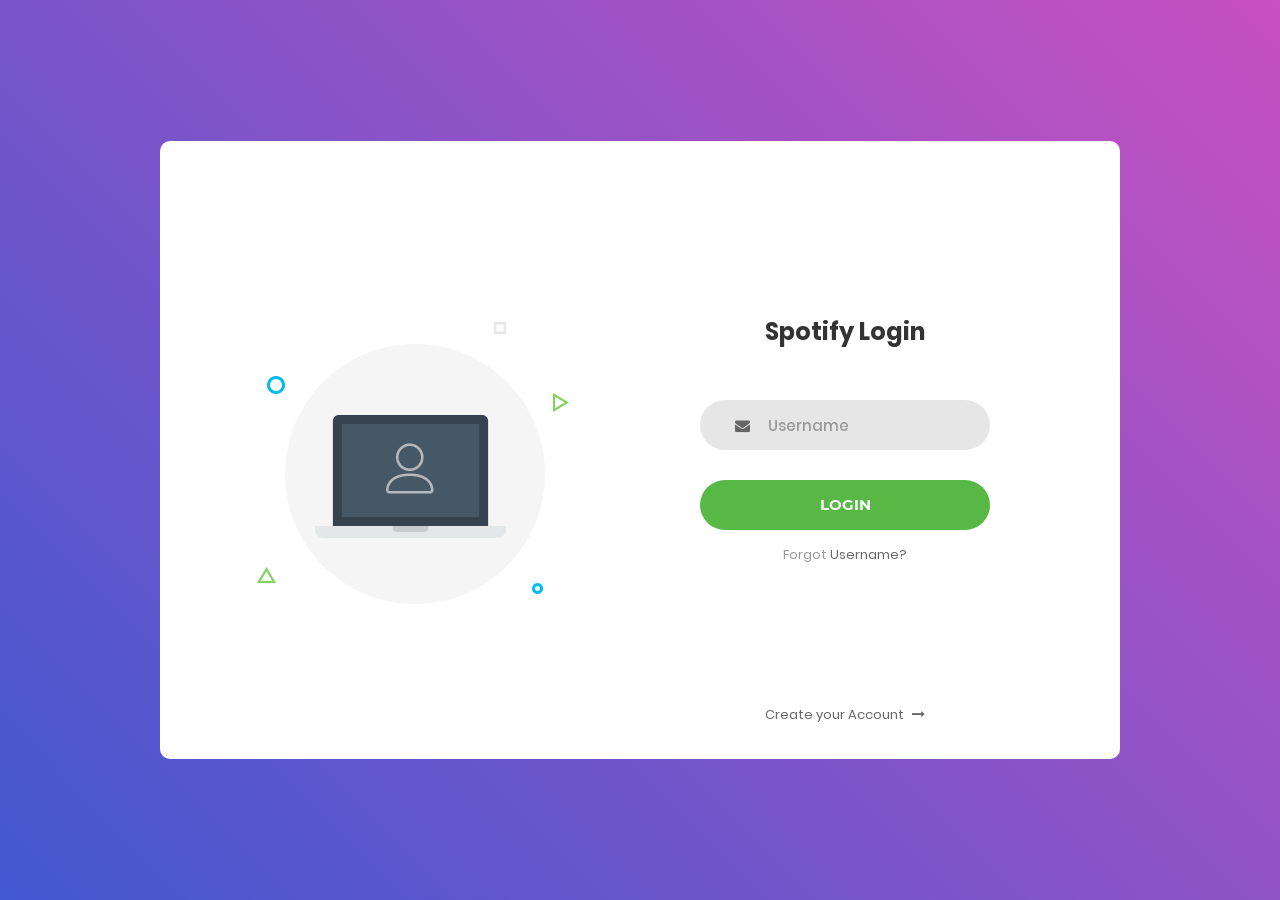
<file: templates/index.html>
<!DOCTYPE html>
<html lang="en">
<head>
	<title>System Login</title>
	<meta charset="UTF-8">
	<meta name="viewport" content="width=device-width, initial-scale=1">
<!--===============================================================================================-->	
	<link rel="icon" type="image/png" href="../static/images/icons/favicon.ico"/>
<!--===============================================================================================-->
	<link rel="stylesheet" type="text/css" href="../static/vendor/bootstrap/css/bootstrap.min.css">
<!--===============================================================================================-->
	<link rel="stylesheet" type="text/css" href="../static/fonts/font-awesome-4.7.0/css/font-awesome.min.css">
<!--===============================================================================================-->
	<link rel="stylesheet" type="text/css" href="../static/vendor/animate/animate.css">
<!--===============================================================================================-->	
	<link rel="stylesheet" type="text/css" href="../static/vendor/css-hamburgers/hamburgers.min.css">
<!--===============================================================================================-->
	<link rel="stylesheet" type="text/css" href="../static/vendor/select2/select2.min.css">
<!--===============================================================================================-->
	<link rel="stylesheet" type="text/css" href="../static/css/util.css">
	<link rel="stylesheet" type="text/css" href="../static/css/main.css">
<!--===============================================================================================-->
	<script src="https://ajax.googleapis.com/ajax/libs/jquery/3.3.1/jquery.min.js"></script>


</head>
<body>
	
	<div class="limiter">
		<div class="container-login100">
			<div class="wrap-login100">
				<div class="login100-pic js-tilt" data-tilt>
					<img src="../static/images/img-01.png" alt="IMG">
				</div>

				<form class="login100-form validate-form" action = "http://localhost:5000/result" method = "POST">
				<!-- <form class="login100-form validate-form" method = "POST"> -->
					<span class="login100-form-title">
						Spotify Login
					</span>


					<div class="wrap-input100 validate-input" data-validate = "Valid Username is required">
						<input class="input100" type="text" name="username" placeholder="Username" id="username">
						<span class="focus-input100"></span>
						<span class="symbol-input100">
							<i class="fa fa-envelope" aria-hidden="true"></i>
						</span>
					</div>


					<div class="container-login100-form-btn">
						<button class="login100-form-btn">
							Login
						</button>
					</div>


					<div class="text-center p-t-12">
						<span class="txt1">
							Forgot
						</span>
						<a class="txt2" href="https://www.spotify.com/in/password-reset/">
							Username?
						</a>
					</div>

					<div class="text-center p-t-136">
						<a class="txt2" href="https://www.spotify.com/in/signup/?forward_url=https%3A%2F%2Faccounts.spotify.com%2Fen%2Fstatus">
							Create your Account
							<i class="fa fa-long-arrow-right m-l-5" aria-hidden="true"></i>
						</a>
					</div>
				</form>
			</div>
		</div>
	</div>
	
	

	
<!--===============================================================================================-->	
	<script src="../static/vendor/jquery/jquery-3.2.1.min.js"></script>
<!--===============================================================================================-->
	<script src="../static/vendor/bootstrap/js/popper.js"></script>
	<script src="../static/vendor/bootstrap/js/bootstrap.min.js"></script>
<!--===============================================================================================-->
	<script src="../static/vendor/select2/select2.min.js"></script>
<!--===============================================================================================-->
	<script src="../static/vendor/tilt/tilt.jquery.min.js"></script>
	<script >
		$('.js-tilt').tilt({
			scale: 1.1
		})
	</script>
<!--===============================================================================================-->
	<script src="../static/js/main.js"></script>

</body>
</html>
</file>
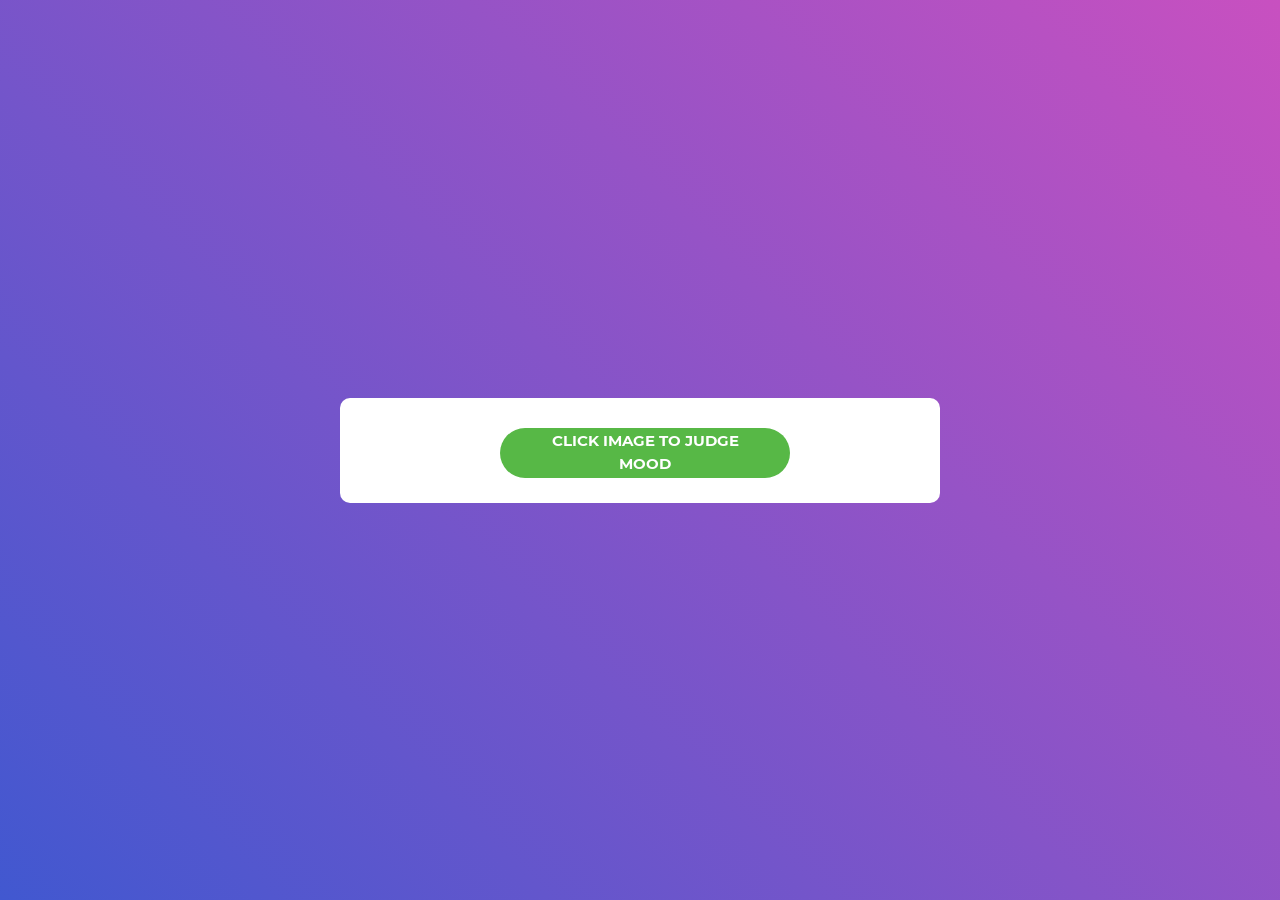
<file: templates/result.html>
<!DOCTYPE html>
<html lang="en">
	<head>
		<title>Classification of User's Emotion</title>

		<script src="../static/js/jquery-3.5.1.js"></script>

		<meta charset="UTF-8">
		<meta name="viewport" content="width=device-width, initial-scale=1">
	<!--===============================================================================================-->	
		<link rel="icon" type="image/png" href="../static/images/icons/favicon.ico"/>
	<!--===============================================================================================-->
		<link rel="stylesheet" type="text/css" href="../static/vendor/bootstrap/css/bootstrap.min.css">
	<!--===============================================================================================-->
		<link rel="stylesheet" type="text/css" href="../static/fonts/font-awesome-4.7.0/css/font-awesome.min.css">
	<!--===============================================================================================-->
		<link rel="stylesheet" type="text/css" href="../static/vendor/animate/animate.css">
	<!--===============================================================================================-->	
		<link rel="stylesheet" type="text/css" href="../static/vendor/css-hamburgers/hamburgers.min.css">
	<!--===============================================================================================-->
		<link rel="stylesheet" type="text/css" href="../static/vendor/select2/select2.min.css">
	<!--===============================================================================================-->
		<link rel="stylesheet" type="text/css" href="../static/css/util.css">
		<link rel="stylesheet" type="text/css" href="../static/css/main.css">
	<!--===============================================================================================-->

	

	</head>
	<style>
		#myProgress {
		  width: 100%;
		  background-color: #ddd;
		}

		#myBar {
		  width: 1%;
		  height: 30px;
		  background-color: #4CAF50;
		}
	</style>

	<body>
		<div class="limiter">
			<div class="container-login100">
				<div class="wrap-login100" style="padding: 10px 10px 25px 160px; width: 600px;" id="wrapLoginID">
					<form class="login100-form validate-form" id="form23" method="POST" >
						<div class="container-login100-form-btn">
							<button class="login100-form-btn" id="imageButton">
								Click image to judge mood
							</button>
						</div>
					</form>
				</div>
			</div>
		</div>
		
		

		
	<!--===============================================================================================-->	
		<script src="../static/vendor/jquery/jquery-3.2.1.min.js"></script>
	<!--===============================================================================================-->
		<script src="../static/vendor/bootstrap/js/popper.js"></script>
		<script src="../static/vendor/bootstrap/js/bootstrap.min.js"></script>
	<!--===============================================================================================-->
		<script src="../static/vendor/select2/select2.min.js"></script>
	<!--===============================================================================================-->
		<script src="../static/vendor/tilt/tilt.jquery.min.js"></script>
		<script >
			$('.js-tilt').tilt({
				scale: 1.1
			})
		</script>
	<!--===============================================================================================-->
		<script src="../static/js/main.js"></script>

		<script>

			$('#form23').on('submit', function(e){
				//var number = $('#num').val();
				e.preventDefault();
				$.ajax({
					url: '/runningSystem',
					data: {},
					method: 'POST',

					success: function(data) {
					}
				})
				.done(function(data) {
					//if(data.success)
						//window.open("result2.html");
						//window.location.href = "C:\\Users\\shivam\\Desktop\\Rishit_Trial\\Flask_Application\\templates\\result2.html"
						window.open('http://127.0.0.1:5000/result2', '_self');
						//window.open('C:\\Users\\shivam\\Desktop\\Rishit_Trial\\Flask_Application\\templates\\result2.html', '_self');
				});
				e.preventDefault();
			});
		</script>


	</body>
</html>
</file>
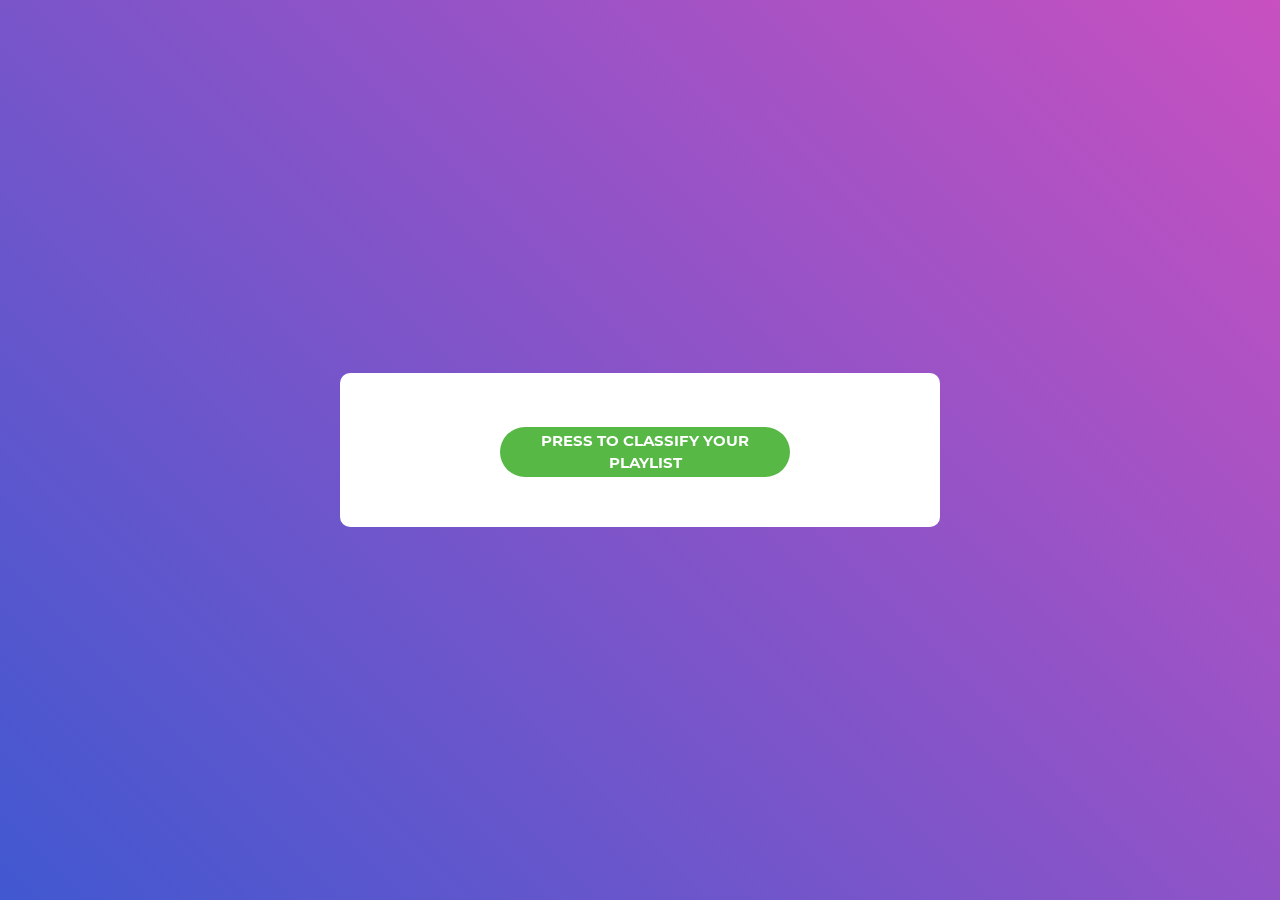
<file: templates/result2.html>
<!DOCTYPE html>
<html lang="en">
	<head>
		<title>Classification of User's Music</title>

		<script src="../static/js/jquery-3.5.1.js"></script>

		<meta charset="UTF-8">
		<meta name="viewport" content="width=device-width, initial-scale=1">
	<!--===============================================================================================-->	
		<link rel="icon" type="image/png" href="../static/images/icons/favicon.ico"/>
	<!--===============================================================================================-->
		<link rel="stylesheet" type="text/css" href="../static/vendor/bootstrap/css/bootstrap.min.css">
	<!--===============================================================================================-->
		<link rel="stylesheet" type="text/css" href="../static/fonts/font-awesome-4.7.0/css/font-awesome.min.css">
	<!--===============================================================================================-->
		<link rel="stylesheet" type="text/css" href="../static/vendor/animate/animate.css">
	<!--===============================================================================================-->	
		<link rel="stylesheet" type="text/css" href="../static/vendor/css-hamburgers/hamburgers.min.css">
	<!--===============================================================================================-->
		<link rel="stylesheet" type="text/css" href="../static/vendor/select2/select2.min.css">
	<!--===============================================================================================-->
		<link rel="stylesheet" type="text/css" href="../static/css/util.css">
		<link rel="stylesheet" type="text/css" href="../static/css/main.css">
	<!--===============================================================================================-->

	

	</head>
	<style>
		#myProgress {
		  width: 100%;
		  background-color: #ddd;
		}

		#myBar {
		  width: 1%;
		  height: 30px;
		  background-color: #4CAF50;
		}
	</style>

	<body>
		<div class="limiter">
			<div class="container-login100">
				<div class="wrap-login100" style="padding: 34px 150px 120px 160px; width: 600px; height: 105px" id="wrapLoginID">
					<br />
					<br />
					<br />
					<!--
					<img src="image/test.jpg"></img>
					<img src="image/test.jpg"></img>
				-->
					<br />
					<br />
					<br />
					<form class="login100-form validate-form"  action = "http://localhost:5000/musicClassification" method = "POST">
						<div class="container-login100-form-btn">
							<button class="login100-form-btn" id="musicButton">
								Press to Classify your Playlist
							</button>
						</div>
					</form>

				</div>
			</div>
		</div>
		
		

		
	<!--===============================================================================================-->	
		<script src="../static/vendor/jquery/jquery-3.2.1.min.js"></script>
	<!--===============================================================================================-->
		<script src="../static/vendor/bootstrap/js/popper.js"></script>
		<script src="../static/vendor/bootstrap/js/bootstrap.min.js"></script>
	<!--===============================================================================================-->
		<script src="../static/vendor/select2/select2.min.js"></script>
	<!--===============================================================================================-->
		<script src="../static/vendor/tilt/tilt.jquery.min.js"></script>
		<script >
			$('.js-tilt').tilt({
				scale: 1.1
			})
		</script>
	<!--===============================================================================================-->
		<script src="../static/js/main.js"></script>

	</body>
</html>
</file>
<file: static/css/util.css>
/*[ FONT SIZE ]
///////////////////////////////////////////////////////////
*/
.fs-1 {font-size: 1px;}
.fs-2 {font-size: 2px;}
.fs-3 {font-size: 3px;}
.fs-4 {font-size: 4px;}
.fs-5 {font-size: 5px;}
.fs-6 {font-size: 6px;}
.fs-7 {font-size: 7px;}
.fs-8 {font-size: 8px;}
.fs-9 {font-size: 9px;}
.fs-10 {font-size: 10px;}
.fs-11 {font-size: 11px;}
.fs-12 {font-size: 12px;}
.fs-13 {font-size: 13px;}
.fs-14 {font-size: 14px;}
.fs-15 {font-size: 15px;}
.fs-16 {font-size: 16px;}
.fs-17 {font-size: 17px;}
.fs-18 {font-size: 18px;}
.fs-19 {font-size: 19px;}
.fs-20 {font-size: 20px;}
.fs-21 {font-size: 21px;}
.fs-22 {font-size: 22px;}
.fs-23 {font-size: 23px;}
.fs-24 {font-size: 24px;}
.fs-25 {font-size: 25px;}
.fs-26 {font-size: 26px;}
.fs-27 {font-size: 27px;}
.fs-28 {font-size: 28px;}
.fs-29 {font-size: 29px;}
.fs-30 {font-size: 30px;}
.fs-31 {font-size: 31px;}
.fs-32 {font-size: 32px;}
.fs-33 {font-size: 33px;}
.fs-34 {font-size: 34px;}
.fs-35 {font-size: 35px;}
.fs-36 {font-size: 36px;}
.fs-37 {font-size: 37px;}
.fs-38 {font-size: 38px;}
.fs-39 {font-size: 39px;}
.fs-40 {font-size: 40px;}
.fs-41 {font-size: 41px;}
.fs-42 {font-size: 42px;}
.fs-43 {font-size: 43px;}
.fs-44 {font-size: 44px;}
.fs-45 {font-size: 45px;}
.fs-46 {font-size: 46px;}
.fs-47 {font-size: 47px;}
.fs-48 {font-size: 48px;}
.fs-49 {font-size: 49px;}
.fs-50 {font-size: 50px;}
.fs-51 {font-size: 51px;}
.fs-52 {font-size: 52px;}
.fs-53 {font-size: 53px;}
.fs-54 {font-size: 54px;}
.fs-55 {font-size: 55px;}
.fs-56 {font-size: 56px;}
.fs-57 {font-size: 57px;}
.fs-58 {font-size: 58px;}
.fs-59 {font-size: 59px;}
.fs-60 {font-size: 60px;}
.fs-61 {font-size: 61px;}
.fs-62 {font-size: 62px;}
.fs-63 {font-size: 63px;}
.fs-64 {font-size: 64px;}
.fs-65 {font-size: 65px;}
.fs-66 {font-size: 66px;}
.fs-67 {font-size: 67px;}
.fs-68 {font-size: 68px;}
.fs-69 {font-size: 69px;}
.fs-70 {font-size: 70px;}
.fs-71 {font-size: 71px;}
.fs-72 {font-size: 72px;}
.fs-73 {font-size: 73px;}
.fs-74 {font-size: 74px;}
.fs-75 {font-size: 75px;}
.fs-76 {font-size: 76px;}
.fs-77 {font-size: 77px;}
.fs-78 {font-size: 78px;}
.fs-79 {font-size: 79px;}
.fs-80 {font-size: 80px;}
.fs-81 {font-size: 81px;}
.fs-82 {font-size: 82px;}
.fs-83 {font-size: 83px;}
.fs-84 {font-size: 84px;}
.fs-85 {font-size: 85px;}
.fs-86 {font-size: 86px;}
.fs-87 {font-size: 87px;}
.fs-88 {font-size: 88px;}
.fs-89 {font-size: 89px;}
.fs-90 {font-size: 90px;}
.fs-91 {font-size: 91px;}
.fs-92 {font-size: 92px;}
.fs-93 {font-size: 93px;}
.fs-94 {font-size: 94px;}
.fs-95 {font-size: 95px;}
.fs-96 {font-size: 96px;}
.fs-97 {font-size: 97px;}
.fs-98 {font-size: 98px;}
.fs-99 {font-size: 99px;}
.fs-100 {font-size: 100px;}
.fs-101 {font-size: 101px;}
.fs-102 {font-size: 102px;}
.fs-103 {font-size: 103px;}
.fs-104 {font-size: 104px;}
.fs-105 {font-size: 105px;}
.fs-106 {font-size: 106px;}
.fs-107 {font-size: 107px;}
.fs-108 {font-size: 108px;}
.fs-109 {font-size: 109px;}
.fs-110 {font-size: 110px;}
.fs-111 {font-size: 111px;}
.fs-112 {font-size: 112px;}
.fs-113 {font-size: 113px;}
.fs-114 {font-size: 114px;}
.fs-115 {font-size: 115px;}
.fs-116 {font-size: 116px;}
.fs-117 {font-size: 117px;}
.fs-118 {font-size: 118px;}
.fs-119 {font-size: 119px;}
.fs-120 {font-size: 120px;}
.fs-121 {font-size: 121px;}
.fs-122 {font-size: 122px;}
.fs-123 {font-size: 123px;}
.fs-124 {font-size: 124px;}
.fs-125 {font-size: 125px;}
.fs-126 {font-size: 126px;}
.fs-127 {font-size: 127px;}
.fs-128 {font-size: 128px;}
.fs-129 {font-size: 129px;}
.fs-130 {font-size: 130px;}
.fs-131 {font-size: 131px;}
.fs-132 {font-size: 132px;}
.fs-133 {font-size: 133px;}
.fs-134 {font-size: 134px;}
.fs-135 {font-size: 135px;}
.fs-136 {font-size: 136px;}
.fs-137 {font-size: 137px;}
.fs-138 {font-size: 138px;}
.fs-139 {font-size: 139px;}
.fs-140 {font-size: 140px;}
.fs-141 {font-size: 141px;}
.fs-142 {font-size: 142px;}
.fs-143 {font-size: 143px;}
.fs-144 {font-size: 144px;}
.fs-145 {font-size: 145px;}
.fs-146 {font-size: 146px;}
.fs-147 {font-size: 147px;}
.fs-148 {font-size: 148px;}
.fs-149 {font-size: 149px;}
.fs-150 {font-size: 150px;}
.fs-151 {font-size: 151px;}
.fs-152 {font-size: 152px;}
.fs-153 {font-size: 153px;}
.fs-154 {font-size: 154px;}
.fs-155 {font-size: 155px;}
.fs-156 {font-size: 156px;}
.fs-157 {font-size: 157px;}
.fs-158 {font-size: 158px;}
.fs-159 {font-size: 159px;}
.fs-160 {font-size: 160px;}
.fs-161 {font-size: 161px;}
.fs-162 {font-size: 162px;}
.fs-163 {font-size: 163px;}
.fs-164 {font-size: 164px;}
.fs-165 {font-size: 165px;}
.fs-166 {font-size: 166px;}
.fs-167 {font-size: 167px;}
.fs-168 {font-size: 168px;}
.fs-169 {font-size: 169px;}
.fs-170 {font-size: 170px;}
.fs-171 {font-size: 171px;}
.fs-172 {font-size: 172px;}
.fs-173 {font-size: 173px;}
.fs-174 {font-size: 174px;}
.fs-175 {font-size: 175px;}
.fs-176 {font-size: 176px;}
.fs-177 {font-size: 177px;}
.fs-178 {font-size: 178px;}
.fs-179 {font-size: 179px;}
.fs-180 {font-size: 180px;}
.fs-181 {font-size: 181px;}
.fs-182 {font-size: 182px;}
.fs-183 {font-size: 183px;}
.fs-184 {font-size: 184px;}
.fs-185 {font-size: 185px;}
.fs-186 {font-size: 186px;}
.fs-187 {font-size: 187px;}
.fs-188 {font-size: 188px;}
.fs-189 {font-size: 189px;}
.fs-190 {font-size: 190px;}
.fs-191 {font-size: 191px;}
.fs-192 {font-size: 192px;}
.fs-193 {font-size: 193px;}
.fs-194 {font-size: 194px;}
.fs-195 {font-size: 195px;}
.fs-196 {font-size: 196px;}
.fs-197 {font-size: 197px;}
.fs-198 {font-size: 198px;}
.fs-199 {font-size: 199px;}
.fs-200 {font-size: 200px;}

/*[ PADDING ]
///////////////////////////////////////////////////////////
*/
.p-t-0 {padding-top: 0px;}
.p-t-1 {padding-top: 1px;}
.p-t-2 {padding-top: 2px;}
.p-t-3 {padding-top: 3px;}
.p-t-4 {padding-top: 4px;}
.p-t-5 {padding-top: 5px;}
.p-t-6 {padding-top: 6px;}
.p-t-7 {padding-top: 7px;}
.p-t-8 {padding-top: 8px;}
.p-t-9 {padding-top: 9px;}
.p-t-10 {padding-top: 10px;}
.p-t-11 {padding-top: 11px;}
.p-t-12 {padding-top: 12px;}
.p-t-13 {padding-top: 13px;}
.p-t-14 {padding-top: 14px;}
.p-t-15 {padding-top: 15px;}
.p-t-16 {padding-top: 16px;}
.p-t-17 {padding-top: 17px;}
.p-t-18 {padding-top: 18px;}
.p-t-19 {padding-top: 19px;}
.p-t-20 {padding-top: 20px;}
.p-t-21 {padding-top: 21px;}
.p-t-22 {padding-top: 22px;}
.p-t-23 {padding-top: 23px;}
.p-t-24 {padding-top: 24px;}
.p-t-25 {padding-top: 25px;}
.p-t-26 {padding-top: 26px;}
.p-t-27 {padding-top: 27px;}
.p-t-28 {padding-top: 28px;}
.p-t-29 {padding-top: 29px;}
.p-t-30 {padding-top: 30px;}
.p-t-31 {padding-top: 31px;}
.p-t-32 {padding-top: 32px;}
.p-t-33 {padding-top: 33px;}
.p-t-34 {padding-top: 34px;}
.p-t-35 {padding-top: 35px;}
.p-t-36 {padding-top: 36px;}
.p-t-37 {padding-top: 37px;}
.p-t-38 {padding-top: 38px;}
.p-t-39 {padding-top: 39px;}
.p-t-40 {padding-top: 40px;}
.p-t-41 {padding-top: 41px;}
.p-t-42 {padding-top: 42px;}
.p-t-43 {padding-top: 43px;}
.p-t-44 {padding-top: 44px;}
.p-t-45 {padding-top: 45px;}
.p-t-46 {padding-top: 46px;}
.p-t-47 {padding-top: 47px;}
.p-t-48 {padding-top: 48px;}
.p-t-49 {padding-top: 49px;}
.p-t-50 {padding-top: 50px;}
.p-t-51 {padding-top: 51px;}
.p-t-52 {padding-top: 52px;}
.p-t-53 {padding-top: 53px;}
.p-t-54 {padding-top: 54px;}
.p-t-55 {padding-top: 55px;}
.p-t-56 {padding-top: 56px;}
.p-t-57 {padding-top: 57px;}
.p-t-58 {padding-top: 58px;}
.p-t-59 {padding-top: 59px;}
.p-t-60 {padding-top: 60px;}
.p-t-61 {padding-top: 61px;}
.p-t-62 {padding-top: 62px;}
.p-t-63 {padding-top: 63px;}
.p-t-64 {padding-top: 64px;}
.p-t-65 {padding-top: 65px;}
.p-t-66 {padding-top: 66px;}
.p-t-67 {padding-top: 67px;}
.p-t-68 {padding-top: 68px;}
.p-t-69 {padding-top: 69px;}
.p-t-70 {padding-top: 70px;}
.p-t-71 {padding-top: 71px;}
.p-t-72 {padding-top: 72px;}
.p-t-73 {padding-top: 73px;}
.p-t-74 {padding-top: 74px;}
.p-t-75 {padding-top: 75px;}
.p-t-76 {padding-top: 76px;}
.p-t-77 {padding-top: 77px;}
.p-t-78 {padding-top: 78px;}
.p-t-79 {padding-top: 79px;}
.p-t-80 {padding-top: 80px;}
.p-t-81 {padding-top: 81px;}
.p-t-82 {padding-top: 82px;}
.p-t-83 {padding-top: 83px;}
.p-t-84 {padding-top: 84px;}
.p-t-85 {padding-top: 85px;}
.p-t-86 {padding-top: 86px;}
.p-t-87 {padding-top: 87px;}
.p-t-88 {padding-top: 88px;}
.p-t-89 {padding-top: 89px;}
.p-t-90 {padding-top: 90px;}
.p-t-91 {padding-top: 91px;}
.p-t-92 {padding-top: 92px;}
.p-t-93 {padding-top: 93px;}
.p-t-94 {padding-top: 94px;}
.p-t-95 {padding-top: 95px;}
.p-t-96 {padding-top: 96px;}
.p-t-97 {padding-top: 97px;}
.p-t-98 {padding-top: 98px;}
.p-t-99 {padding-top: 99px;}
.p-t-100 {padding-top: 100px;}
.p-t-101 {padding-top: 101px;}
.p-t-102 {padding-top: 102px;}
.p-t-103 {padding-top: 103px;}
.p-t-104 {padding-top: 104px;}
.p-t-105 {padding-top: 105px;}
.p-t-106 {padding-top: 106px;}
.p-t-107 {padding-top: 107px;}
.p-t-108 {padding-top: 108px;}
.p-t-109 {padding-top: 109px;}
.p-t-110 {padding-top: 110px;}
.p-t-111 {padding-top: 111px;}
.p-t-112 {padding-top: 112px;}
.p-t-113 {padding-top: 113px;}
.p-t-114 {padding-top: 114px;}
.p-t-115 {padding-top: 115px;}
.p-t-116 {padding-top: 116px;}
.p-t-117 {padding-top: 117px;}
.p-t-118 {padding-top: 118px;}
.p-t-119 {padding-top: 119px;}
.p-t-120 {padding-top: 120px;}
.p-t-121 {padding-top: 121px;}
.p-t-122 {padding-top: 122px;}
.p-t-123 {padding-top: 123px;}
.p-t-124 {padding-top: 124px;}
.p-t-125 {padding-top: 125px;}
.p-t-126 {padding-top: 126px;}
.p-t-127 {padding-top: 127px;}
.p-t-128 {padding-top: 128px;}
.p-t-129 {padding-top: 129px;}
.p-t-130 {padding-top: 130px;}
.p-t-131 {padding-top: 131px;}
.p-t-132 {padding-top: 132px;}
.p-t-133 {padding-top: 133px;}
.p-t-134 {padding-top: 134px;}
.p-t-135 {padding-top: 135px;}
.p-t-136 {padding-top: 136px;}
.p-t-137 {padding-top: 137px;}
.p-t-138 {padding-top: 138px;}
.p-t-139 {padding-top: 139px;}
.p-t-140 {padding-top: 140px;}
.p-t-141 {padding-top: 141px;}
.p-t-142 {padding-top: 142px;}
.p-t-143 {padding-top: 143px;}
.p-t-144 {padding-top: 144px;}
.p-t-145 {padding-top: 145px;}
.p-t-146 {padding-top: 146px;}
.p-t-147 {padding-top: 147px;}
.p-t-148 {padding-top: 148px;}
.p-t-149 {padding-top: 149px;}
.p-t-150 {padding-top: 150px;}
.p-t-151 {padding-top: 151px;}
.p-t-152 {padding-top: 152px;}
.p-t-153 {padding-top: 153px;}
.p-t-154 {padding-top: 154px;}
.p-t-155 {padding-top: 155px;}
.p-t-156 {padding-top: 156px;}
.p-t-157 {padding-top: 157px;}
.p-t-158 {padding-top: 158px;}
.p-t-159 {padding-top: 159px;}
.p-t-160 {padding-top: 160px;}
.p-t-161 {padding-top: 161px;}
.p-t-162 {padding-top: 162px;}
.p-t-163 {padding-top: 163px;}
.p-t-164 {padding-top: 164px;}
.p-t-165 {padding-top: 165px;}
.p-t-166 {padding-top: 166px;}
.p-t-167 {padding-top: 167px;}
.p-t-168 {padding-top: 168px;}
.p-t-169 {padding-top: 169px;}
.p-t-170 {padding-top: 170px;}
.p-t-171 {padding-top: 171px;}
.p-t-172 {padding-top: 172px;}
.p-t-173 {padding-top: 173px;}
.p-t-174 {padding-top: 174px;}
.p-t-175 {padding-top: 175px;}
.p-t-176 {padding-top: 176px;}
.p-t-177 {padding-top: 177px;}
.p-t-178 {padding-top: 178px;}
.p-t-179 {padding-top: 179px;}
.p-t-180 {padding-top: 180px;}
.p-t-181 {padding-top: 181px;}
.p-t-182 {padding-top: 182px;}
.p-t-183 {padding-top: 183px;}
.p-t-184 {padding-top: 184px;}
.p-t-185 {padding-top: 185px;}
.p-t-186 {padding-top: 186px;}
.p-t-187 {padding-top: 187px;}
.p-t-188 {padding-top: 188px;}
.p-t-189 {padding-top: 189px;}
.p-t-190 {padding-top: 190px;}
.p-t-191 {padding-top: 191px;}
.p-t-192 {padding-top: 192px;}
.p-t-193 {padding-top: 193px;}
.p-t-194 {padding-top: 194px;}
.p-t-195 {padding-top: 195px;}
.p-t-196 {padding-top: 196px;}
.p-t-197 {padding-top: 197px;}
.p-t-198 {padding-top: 198px;}
.p-t-199 {padding-top: 199px;}
.p-t-200 {padding-top: 200px;}
.p-t-201 {padding-top: 201px;}
.p-t-202 {padding-top: 202px;}
.p-t-203 {padding-top: 203px;}
.p-t-204 {padding-top: 204px;}
.p-t-205 {padding-top: 205px;}
.p-t-206 {padding-top: 206px;}
.p-t-207 {padding-top: 207px;}
.p-t-208 {padding-top: 208px;}
.p-t-209 {padding-top: 209px;}
.p-t-210 {padding-top: 210px;}
.p-t-211 {padding-top: 211px;}
.p-t-212 {padding-top: 212px;}
.p-t-213 {padding-top: 213px;}
.p-t-214 {padding-top: 214px;}
.p-t-215 {padding-top: 215px;}
.p-t-216 {padding-top: 216px;}
.p-t-217 {padding-top: 217px;}
.p-t-218 {padding-top: 218px;}
.p-t-219 {padding-top: 219px;}
.p-t-220 {padding-top: 220px;}
.p-t-221 {padding-top: 221px;}
.p-t-222 {padding-top: 222px;}
.p-t-223 {padding-top: 223px;}
.p-t-224 {padding-top: 224px;}
.p-t-225 {padding-top: 225px;}
.p-t-226 {padding-top: 226px;}
.p-t-227 {padding-top: 227px;}
.p-t-228 {padding-top: 228px;}
.p-t-229 {padding-top: 229px;}
.p-t-230 {padding-top: 230px;}
.p-t-231 {padding-top: 231px;}
.p-t-232 {padding-top: 232px;}
.p-t-233 {padding-top: 233px;}
.p-t-234 {padding-top: 234px;}
.p-t-235 {padding-top: 235px;}
.p-t-236 {padding-top: 236px;}
.p-t-237 {padding-top: 237px;}
.p-t-238 {padding-top: 238px;}
.p-t-239 {padding-top: 239px;}
.p-t-240 {padding-top: 240px;}
.p-t-241 {padding-top: 241px;}
.p-t-242 {padding-top: 242px;}
.p-t-243 {padding-top: 243px;}
.p-t-244 {padding-top: 244px;}
.p-t-245 {padding-top: 245px;}
.p-t-246 {padding-top: 246px;}
.p-t-247 {padding-top: 247px;}
.p-t-248 {padding-top: 248px;}
.p-t-249 {padding-top: 249px;}
.p-t-250 {padding-top: 250px;}
.p-b-0 {padding-bottom: 0px;}
.p-b-1 {padding-bottom: 1px;}
.p-b-2 {padding-bottom: 2px;}
.p-b-3 {padding-bottom: 3px;}
.p-b-4 {padding-bottom: 4px;}
.p-b-5 {padding-bottom: 5px;}
.p-b-6 {padding-bottom: 6px;}
.p-b-7 {padding-bottom: 7px;}
.p-b-8 {padding-bottom: 8px;}
.p-b-9 {padding-bottom: 9px;}
.p-b-10 {padding-bottom: 10px;}
.p-b-11 {padding-bottom: 11px;}
.p-b-12 {padding-bottom: 12px;}
.p-b-13 {padding-bottom: 13px;}
.p-b-14 {padding-bottom: 14px;}
.p-b-15 {padding-bottom: 15px;}
.p-b-16 {padding-bottom: 16px;}
.p-b-17 {padding-bottom: 17px;}
.p-b-18 {padding-bottom: 18px;}
.p-b-19 {padding-bottom: 19px;}
.p-b-20 {padding-bottom: 20px;}
.p-b-21 {padding-bottom: 21px;}
.p-b-22 {padding-bottom: 22px;}
.p-b-23 {padding-bottom: 23px;}
.p-b-24 {padding-bottom: 24px;}
.p-b-25 {padding-bottom: 25px;}
.p-b-26 {padding-bottom: 26px;}
.p-b-27 {padding-bottom: 27px;}
.p-b-28 {padding-bottom: 28px;}
.p-b-29 {padding-bottom: 29px;}
.p-b-30 {padding-bottom: 30px;}
.p-b-31 {padding-bottom: 31px;}
.p-b-32 {padding-bottom: 32px;}
.p-b-33 {padding-bottom: 33px;}
.p-b-34 {padding-bottom: 34px;}
.p-b-35 {padding-bottom: 35px;}
.p-b-36 {padding-bottom: 36px;}
.p-b-37 {padding-bottom: 37px;}
.p-b-38 {padding-bottom: 38px;}
.p-b-39 {padding-bottom: 39px;}
.p-b-40 {padding-bottom: 40px;}
.p-b-41 {padding-bottom: 41px;}
.p-b-42 {padding-bottom: 42px;}
.p-b-43 {padding-bottom: 43px;}
.p-b-44 {padding-bottom: 44px;}
.p-b-45 {padding-bottom: 45px;}
.p-b-46 {padding-bottom: 46px;}
.p-b-47 {padding-bottom: 47px;}
.p-b-48 {padding-bottom: 48px;}
.p-b-49 {padding-bottom: 49px;}
.p-b-50 {padding-bottom: 50px;}
.p-b-51 {padding-bottom: 51px;}
.p-b-52 {padding-bottom: 52px;}
.p-b-53 {padding-bottom: 53px;}
.p-b-54 {padding-bottom: 54px;}
.p-b-55 {padding-bottom: 55px;}
.p-b-56 {padding-bottom: 56px;}
.p-b-57 {padding-bottom: 57px;}
.p-b-58 {padding-bottom: 58px;}
.p-b-59 {padding-bottom: 59px;}
.p-b-60 {padding-bottom: 60px;}
.p-b-61 {padding-bottom: 61px;}
.p-b-62 {padding-bottom: 62px;}
.p-b-63 {padding-bottom: 63px;}
.p-b-64 {padding-bottom: 64px;}
.p-b-65 {padding-bottom: 65px;}
.p-b-66 {padding-bottom: 66px;}
.p-b-67 {padding-bottom: 67px;}
.p-b-68 {padding-bottom: 68px;}
.p-b-69 {padding-bottom: 69px;}
.p-b-70 {padding-bottom: 70px;}
.p-b-71 {padding-bottom: 71px;}
.p-b-72 {padding-bottom: 72px;}
.p-b-73 {padding-bottom: 73px;}
.p-b-74 {padding-bottom: 74px;}
.p-b-75 {padding-bottom: 75px;}
.p-b-76 {padding-bottom: 76px;}
.p-b-77 {padding-bottom: 77px;}
.p-b-78 {padding-bottom: 78px;}
.p-b-79 {padding-bottom: 79px;}
.p-b-80 {padding-bottom: 80px;}
.p-b-81 {padding-bottom: 81px;}
.p-b-82 {padding-bottom: 82px;}
.p-b-83 {padding-bottom: 83px;}
.p-b-84 {padding-bottom: 84px;}
.p-b-85 {padding-bottom: 85px;}
.p-b-86 {padding-bottom: 86px;}
.p-b-87 {padding-bottom: 87px;}
.p-b-88 {padding-bottom: 88px;}
.p-b-89 {padding-bottom: 89px;}
.p-b-90 {padding-bottom: 90px;}
.p-b-91 {padding-bottom: 91px;}
.p-b-92 {padding-bottom: 92px;}
.p-b-93 {padding-bottom: 93px;}
.p-b-94 {padding-bottom: 94px;}
.p-b-95 {padding-bottom: 95px;}
.p-b-96 {padding-bottom: 96px;}
.p-b-97 {padding-bottom: 97px;}
.p-b-98 {padding-bottom: 98px;}
.p-b-99 {padding-bottom: 99px;}
.p-b-100 {padding-bottom: 100px;}
.p-b-101 {padding-bottom: 101px;}
.p-b-102 {padding-bottom: 102px;}
.p-b-103 {padding-bottom: 103px;}
.p-b-104 {padding-bottom: 104px;}
.p-b-105 {padding-bottom: 105px;}
.p-b-106 {padding-bottom: 106px;}
.p-b-107 {padding-bottom: 107px;}
.p-b-108 {padding-bottom: 108px;}
.p-b-109 {padding-bottom: 109px;}
.p-b-110 {padding-bottom: 110px;}
.p-b-111 {padding-bottom: 111px;}
.p-b-112 {padding-bottom: 112px;}
.p-b-113 {padding-bottom: 113px;}
.p-b-114 {padding-bottom: 114px;}
.p-b-115 {padding-bottom: 115px;}
.p-b-116 {padding-bottom: 116px;}
.p-b-117 {padding-bottom: 117px;}
.p-b-118 {padding-bottom: 118px;}
.p-b-119 {padding-bottom: 119px;}
.p-b-120 {padding-bottom: 120px;}
.p-b-121 {padding-bottom: 121px;}
.p-b-122 {padding-bottom: 122px;}
.p-b-123 {padding-bottom: 123px;}
.p-b-124 {padding-bottom: 124px;}
.p-b-125 {padding-bottom: 125px;}
.p-b-126 {padding-bottom: 126px;}
.p-b-127 {padding-bottom: 127px;}
.p-b-128 {padding-bottom: 128px;}
.p-b-129 {padding-bottom: 129px;}
.p-b-130 {padding-bottom: 130px;}
.p-b-131 {padding-bottom: 131px;}
.p-b-132 {padding-bottom: 132px;}
.p-b-133 {padding-bottom: 133px;}
.p-b-134 {padding-bottom: 134px;}
.p-b-135 {padding-bottom: 135px;}
.p-b-136 {padding-bottom: 136px;}
.p-b-137 {padding-bottom: 137px;}
.p-b-138 {padding-bottom: 138px;}
.p-b-139 {padding-bottom: 139px;}
.p-b-140 {padding-bottom: 140px;}
.p-b-141 {padding-bottom: 141px;}
.p-b-142 {padding-bottom: 142px;}
.p-b-143 {padding-bottom: 143px;}
.p-b-144 {padding-bottom: 144px;}
.p-b-145 {padding-bottom: 145px;}
.p-b-146 {padding-bottom: 146px;}
.p-b-147 {padding-bottom: 147px;}
.p-b-148 {padding-bottom: 148px;}
.p-b-149 {padding-bottom: 149px;}
.p-b-150 {padding-bottom: 150px;}
.p-b-151 {padding-bottom: 151px;}
.p-b-152 {padding-bottom: 152px;}
.p-b-153 {padding-bottom: 153px;}
.p-b-154 {padding-bottom: 154px;}
.p-b-155 {padding-bottom: 155px;}
.p-b-156 {padding-bottom: 156px;}
.p-b-157 {padding-bottom: 157px;}
.p-b-158 {padding-bottom: 158px;}
.p-b-159 {padding-bottom: 159px;}
.p-b-160 {padding-bottom: 160px;}
.p-b-161 {padding-bottom: 161px;}
.p-b-162 {padding-bottom: 162px;}
.p-b-163 {padding-bottom: 163px;}
.p-b-164 {padding-bottom: 164px;}
.p-b-165 {padding-bottom: 165px;}
.p-b-166 {padding-bottom: 166px;}
.p-b-167 {padding-bottom: 167px;}
.p-b-168 {padding-bottom: 168px;}
.p-b-169 {padding-bottom: 169px;}
.p-b-170 {padding-bottom: 170px;}
.p-b-171 {padding-bottom: 171px;}
.p-b-172 {padding-bottom: 172px;}
.p-b-173 {padding-bottom: 173px;}
.p-b-174 {padding-bottom: 174px;}
.p-b-175 {padding-bottom: 175px;}
.p-b-176 {padding-bottom: 176px;}
.p-b-177 {padding-bottom: 177px;}
.p-b-178 {padding-bottom: 178px;}
.p-b-179 {padding-bottom: 179px;}
.p-b-180 {padding-bottom: 180px;}
.p-b-181 {padding-bottom: 181px;}
.p-b-182 {padding-bottom: 182px;}
.p-b-183 {padding-bottom: 183px;}
.p-b-184 {padding-bottom: 184px;}
.p-b-185 {padding-bottom: 185px;}
.p-b-186 {padding-bottom: 186px;}
.p-b-187 {padding-bottom: 187px;}
.p-b-188 {padding-bottom: 188px;}
.p-b-189 {padding-bottom: 189px;}
.p-b-190 {padding-bottom: 190px;}
.p-b-191 {padding-bottom: 191px;}
.p-b-192 {padding-bottom: 192px;}
.p-b-193 {padding-bottom: 193px;}
.p-b-194 {padding-bottom: 194px;}
.p-b-195 {padding-bottom: 195px;}
.p-b-196 {padding-bottom: 196px;}
.p-b-197 {padding-bottom: 197px;}
.p-b-198 {padding-bottom: 198px;}
.p-b-199 {padding-bottom: 199px;}
.p-b-200 {padding-bottom: 200px;}
.p-b-201 {padding-bottom: 201px;}
.p-b-202 {padding-bottom: 202px;}
.p-b-203 {padding-bottom: 203px;}
.p-b-204 {padding-bottom: 204px;}
.p-b-205 {padding-bottom: 205px;}
.p-b-206 {padding-bottom: 206px;}
.p-b-207 {padding-bottom: 207px;}
.p-b-208 {padding-bottom: 208px;}
.p-b-209 {padding-bottom: 209px;}
.p-b-210 {padding-bottom: 210px;}
.p-b-211 {padding-bottom: 211px;}
.p-b-212 {padding-bottom: 212px;}
.p-b-213 {padding-bottom: 213px;}
.p-b-214 {padding-bottom: 214px;}
.p-b-215 {padding-bottom: 215px;}
.p-b-216 {padding-bottom: 216px;}
.p-b-217 {padding-bottom: 217px;}
.p-b-218 {padding-bottom: 218px;}
.p-b-219 {padding-bottom: 219px;}
.p-b-220 {padding-bottom: 220px;}
.p-b-221 {padding-bottom: 221px;}
.p-b-222 {padding-bottom: 222px;}
.p-b-223 {padding-bottom: 223px;}
.p-b-224 {padding-bottom: 224px;}
.p-b-225 {padding-bottom: 225px;}
.p-b-226 {padding-bottom: 226px;}
.p-b-227 {padding-bottom: 227px;}
.p-b-228 {padding-bottom: 228px;}
.p-b-229 {padding-bottom: 229px;}
.p-b-230 {padding-bottom: 230px;}
.p-b-231 {padding-bottom: 231px;}
.p-b-232 {padding-bottom: 232px;}
.p-b-233 {padding-bottom: 233px;}
.p-b-234 {padding-bottom: 234px;}
.p-b-235 {padding-bottom: 235px;}
.p-b-236 {padding-bottom: 236px;}
.p-b-237 {padding-bottom: 237px;}
.p-b-238 {padding-bottom: 238px;}
.p-b-239 {padding-bottom: 239px;}
.p-b-240 {padding-bottom: 240px;}
.p-b-241 {padding-bottom: 241px;}
.p-b-242 {padding-bottom: 242px;}
.p-b-243 {padding-bottom: 243px;}
.p-b-244 {padding-bottom: 244px;}
.p-b-245 {padding-bottom: 245px;}
.p-b-246 {padding-bottom: 246px;}
.p-b-247 {padding-bottom: 247px;}
.p-b-248 {padding-bottom: 248px;}
.p-b-249 {padding-bottom: 249px;}
.p-b-250 {padding-bottom: 250px;}
.p-l-0 {padding-left: 0px;}
.p-l-1 {padding-left: 1px;}
.p-l-2 {padding-left: 2px;}
.p-l-3 {padding-left: 3px;}
.p-l-4 {padding-left: 4px;}
.p-l-5 {padding-left: 5px;}
.p-l-6 {padding-left: 6px;}
.p-l-7 {padding-left: 7px;}
.p-l-8 {padding-left: 8px;}
.p-l-9 {padding-left: 9px;}
.p-l-10 {padding-left: 10px;}
.p-l-11 {padding-left: 11px;}
.p-l-12 {padding-left: 12px;}
.p-l-13 {padding-left: 13px;}
.p-l-14 {padding-left: 14px;}
.p-l-15 {padding-left: 15px;}
.p-l-16 {padding-left: 16px;}
.p-l-17 {padding-left: 17px;}
.p-l-18 {padding-left: 18px;}
.p-l-19 {padding-left: 19px;}
.p-l-20 {padding-left: 20px;}
.p-l-21 {padding-left: 21px;}
.p-l-22 {padding-left: 22px;}
.p-l-23 {padding-left: 23px;}
.p-l-24 {padding-left: 24px;}
.p-l-25 {padding-left: 25px;}
.p-l-26 {padding-left: 26px;}
.p-l-27 {padding-left: 27px;}
.p-l-28 {padding-left: 28px;}
.p-l-29 {padding-left: 29px;}
.p-l-30 {padding-left: 30px;}
.p-l-31 {padding-left: 31px;}
.p-l-32 {padding-left: 32px;}
.p-l-33 {padding-left: 33px;}
.p-l-34 {padding-left: 34px;}
.p-l-35 {padding-left: 35px;}
.p-l-36 {padding-left: 36px;}
.p-l-37 {padding-left: 37px;}
.p-l-38 {padding-left: 38px;}
.p-l-39 {padding-left: 39px;}
.p-l-40 {padding-left: 40px;}
.p-l-41 {padding-left: 41px;}
.p-l-42 {padding-left: 42px;}
.p-l-43 {padding-left: 43px;}
.p-l-44 {padding-left: 44px;}
.p-l-45 {padding-left: 45px;}
.p-l-46 {padding-left: 46px;}
.p-l-47 {padding-left: 47px;}
.p-l-48 {padding-left: 48px;}
.p-l-49 {padding-left: 49px;}
.p-l-50 {padding-left: 50px;}
.p-l-51 {padding-left: 51px;}
.p-l-52 {padding-left: 52px;}
.p-l-53 {padding-left: 53px;}
.p-l-54 {padding-left: 54px;}
.p-l-55 {padding-left: 55px;}
.p-l-56 {padding-left: 56px;}
.p-l-57 {padding-left: 57px;}
.p-l-58 {padding-left: 58px;}
.p-l-59 {padding-left: 59px;}
.p-l-60 {padding-left: 60px;}
.p-l-61 {padding-left: 61px;}
.p-l-62 {padding-left: 62px;}
.p-l-63 {padding-left: 63px;}
.p-l-64 {padding-left: 64px;}
.p-l-65 {padding-left: 65px;}
.p-l-66 {padding-left: 66px;}
.p-l-67 {padding-left: 67px;}
.p-l-68 {padding-left: 68px;}
.p-l-69 {padding-left: 69px;}
.p-l-70 {padding-left: 70px;}
.p-l-71 {padding-left: 71px;}
.p-l-72 {padding-left: 72px;}
.p-l-73 {padding-left: 73px;}
.p-l-74 {padding-left: 74px;}
.p-l-75 {padding-left: 75px;}
.p-l-76 {padding-left: 76px;}
.p-l-77 {padding-left: 77px;}
.p-l-78 {padding-left: 78px;}
.p-l-79 {padding-left: 79px;}
.p-l-80 {padding-left: 80px;}
.p-l-81 {padding-left: 81px;}
.p-l-82 {padding-left: 82px;}
.p-l-83 {padding-left: 83px;}
.p-l-84 {padding-left: 84px;}
.p-l-85 {padding-left: 85px;}
.p-l-86 {padding-left: 86px;}
.p-l-87 {padding-left: 87px;}
.p-l-88 {padding-left: 88px;}
.p-l-89 {padding-left: 89px;}
.p-l-90 {padding-left: 90px;}
.p-l-91 {padding-left: 91px;}
.p-l-92 {padding-left: 92px;}
.p-l-93 {padding-left: 93px;}
.p-l-94 {padding-left: 94px;}
.p-l-95 {padding-left: 95px;}
.p-l-96 {padding-left: 96px;}
.p-l-97 {padding-left: 97px;}
.p-l-98 {padding-left: 98px;}
.p-l-99 {padding-left: 99px;}
.p-l-100 {padding-left: 100px;}
.p-l-101 {padding-left: 101px;}
.p-l-102 {padding-left: 102px;}
.p-l-103 {padding-left: 103px;}
.p-l-104 {padding-left: 104px;}
.p-l-105 {padding-left: 105px;}
.p-l-106 {padding-left: 106px;}
.p-l-107 {padding-left: 107px;}
.p-l-108 {padding-left: 108px;}
.p-l-109 {padding-left: 109px;}
.p-l-110 {padding-left: 110px;}
.p-l-111 {padding-left: 111px;}
.p-l-112 {padding-left: 112px;}
.p-l-113 {padding-left: 113px;}
.p-l-114 {padding-left: 114px;}
.p-l-115 {padding-left: 115px;}
.p-l-116 {padding-left: 116px;}
.p-l-117 {padding-left: 117px;}
.p-l-118 {padding-left: 118px;}
.p-l-119 {padding-left: 119px;}
.p-l-120 {padding-left: 120px;}
.p-l-121 {padding-left: 121px;}
.p-l-122 {padding-left: 122px;}
.p-l-123 {padding-left: 123px;}
.p-l-124 {padding-left: 124px;}
.p-l-125 {padding-left: 125px;}
.p-l-126 {padding-left: 126px;}
.p-l-127 {padding-left: 127px;}
.p-l-128 {padding-left: 128px;}
.p-l-129 {padding-left: 129px;}
.p-l-130 {padding-left: 130px;}
.p-l-131 {padding-left: 131px;}
.p-l-132 {padding-left: 132px;}
.p-l-133 {padding-left: 133px;}
.p-l-134 {padding-left: 134px;}
.p-l-135 {padding-left: 135px;}
.p-l-136 {padding-left: 136px;}
.p-l-137 {padding-left: 137px;}
.p-l-138 {padding-left: 138px;}
.p-l-139 {padding-left: 139px;}
.p-l-140 {padding-left: 140px;}
.p-l-141 {padding-left: 141px;}
.p-l-142 {padding-left: 142px;}
.p-l-143 {padding-left: 143px;}
.p-l-144 {padding-left: 144px;}
.p-l-145 {padding-left: 145px;}
.p-l-146 {padding-left: 146px;}
.p-l-147 {padding-left: 147px;}
.p-l-148 {padding-left: 148px;}
.p-l-149 {padding-left: 149px;}
.p-l-150 {padding-left: 150px;}
.p-l-151 {padding-left: 151px;}
.p-l-152 {padding-left: 152px;}
.p-l-153 {padding-left: 153px;}
.p-l-154 {padding-left: 154px;}
.p-l-155 {padding-left: 155px;}
.p-l-156 {padding-left: 156px;}
.p-l-157 {padding-left: 157px;}
.p-l-158 {padding-left: 158px;}
.p-l-159 {padding-left: 159px;}
.p-l-160 {padding-left: 160px;}
.p-l-161 {padding-left: 161px;}
.p-l-162 {padding-left: 162px;}
.p-l-163 {padding-left: 163px;}
.p-l-164 {padding-left: 164px;}
.p-l-165 {padding-left: 165px;}
.p-l-166 {padding-left: 166px;}
.p-l-167 {padding-left: 167px;}
.p-l-168 {padding-left: 168px;}
.p-l-169 {padding-left: 169px;}
.p-l-170 {padding-left: 170px;}
.p-l-171 {padding-left: 171px;}
.p-l-172 {padding-left: 172px;}
.p-l-173 {padding-left: 173px;}
.p-l-174 {padding-left: 174px;}
.p-l-175 {padding-left: 175px;}
.p-l-176 {padding-left: 176px;}
.p-l-177 {padding-left: 177px;}
.p-l-178 {padding-left: 178px;}
.p-l-179 {padding-left: 179px;}
.p-l-180 {padding-left: 180px;}
.p-l-181 {padding-left: 181px;}
.p-l-182 {padding-left: 182px;}
.p-l-183 {padding-left: 183px;}
.p-l-184 {padding-left: 184px;}
.p-l-185 {padding-left: 185px;}
.p-l-186 {padding-left: 186px;}
.p-l-187 {padding-left: 187px;}
.p-l-188 {padding-left: 188px;}
.p-l-189 {padding-left: 189px;}
.p-l-190 {padding-left: 190px;}
.p-l-191 {padding-left: 191px;}
.p-l-192 {padding-left: 192px;}
.p-l-193 {padding-left: 193px;}
.p-l-194 {padding-left: 194px;}
.p-l-195 {padding-left: 195px;}
.p-l-196 {padding-left: 196px;}
.p-l-197 {padding-left: 197px;}
.p-l-198 {padding-left: 198px;}
.p-l-199 {padding-left: 199px;}
.p-l-200 {padding-left: 200px;}
.p-l-201 {padding-left: 201px;}
.p-l-202 {padding-left: 202px;}
.p-l-203 {padding-left: 203px;}
.p-l-204 {padding-left: 204px;}
.p-l-205 {padding-left: 205px;}
.p-l-206 {padding-left: 206px;}
.p-l-207 {padding-left: 207px;}
.p-l-208 {padding-left: 208px;}
.p-l-209 {padding-left: 209px;}
.p-l-210 {padding-left: 210px;}
.p-l-211 {padding-left: 211px;}
.p-l-212 {padding-left: 212px;}
.p-l-213 {padding-left: 213px;}
.p-l-214 {padding-left: 214px;}
.p-l-215 {padding-left: 215px;}
.p-l-216 {padding-left: 216px;}
.p-l-217 {padding-left: 217px;}
.p-l-218 {padding-left: 218px;}
.p-l-219 {padding-left: 219px;}
.p-l-220 {padding-left: 220px;}
.p-l-221 {padding-left: 221px;}
.p-l-222 {padding-left: 222px;}
.p-l-223 {padding-left: 223px;}
.p-l-224 {padding-left: 224px;}
.p-l-225 {padding-left: 225px;}
.p-l-226 {padding-left: 226px;}
.p-l-227 {padding-left: 227px;}
.p-l-228 {padding-left: 228px;}
.p-l-229 {padding-left: 229px;}
.p-l-230 {padding-left: 230px;}
.p-l-231 {padding-left: 231px;}
.p-l-232 {padding-left: 232px;}
.p-l-233 {padding-left: 233px;}
.p-l-234 {padding-left: 234px;}
.p-l-235 {padding-left: 235px;}
.p-l-236 {padding-left: 236px;}
.p-l-237 {padding-left: 237px;}
.p-l-238 {padding-left: 238px;}
.p-l-239 {padding-left: 239px;}
.p-l-240 {padding-left: 240px;}
.p-l-241 {padding-left: 241px;}
.p-l-242 {padding-left: 242px;}
.p-l-243 {padding-left: 243px;}
.p-l-244 {padding-left: 244px;}
.p-l-245 {padding-left: 245px;}
.p-l-246 {padding-left: 246px;}
.p-l-247 {padding-left: 247px;}
.p-l-248 {padding-left: 248px;}
.p-l-249 {padding-left: 249px;}
.p-l-250 {padding-left: 250px;}
.p-r-0 {padding-right: 0px;}
.p-r-1 {padding-right: 1px;}
.p-r-2 {padding-right: 2px;}
.p-r-3 {padding-right: 3px;}
.p-r-4 {padding-right: 4px;}
.p-r-5 {padding-right: 5px;}
.p-r-6 {padding-right: 6px;}
.p-r-7 {padding-right: 7px;}
.p-r-8 {padding-right: 8px;}
.p-r-9 {padding-right: 9px;}
.p-r-10 {padding-right: 10px;}
.p-r-11 {padding-right: 11px;}
.p-r-12 {padding-right: 12px;}
.p-r-13 {padding-right: 13px;}
.p-r-14 {padding-right: 14px;}
.p-r-15 {padding-right: 15px;}
.p-r-16 {padding-right: 16px;}
.p-r-17 {padding-right: 17px;}
.p-r-18 {padding-right: 18px;}
.p-r-19 {padding-right: 19px;}
.p-r-20 {padding-right: 20px;}
.p-r-21 {padding-right: 21px;}
.p-r-22 {padding-right: 22px;}
.p-r-23 {padding-right: 23px;}
.p-r-24 {padding-right: 24px;}
.p-r-25 {padding-right: 25px;}
.p-r-26 {padding-right: 26px;}
.p-r-27 {padding-right: 27px;}
.p-r-28 {padding-right: 28px;}
.p-r-29 {padding-right: 29px;}
.p-r-30 {padding-right: 30px;}
.p-r-31 {padding-right: 31px;}
.p-r-32 {padding-right: 32px;}
.p-r-33 {padding-right: 33px;}
.p-r-34 {padding-right: 34px;}
.p-r-35 {padding-right: 35px;}
.p-r-36 {padding-right: 36px;}
.p-r-37 {padding-right: 37px;}
.p-r-38 {padding-right: 38px;}
.p-r-39 {padding-right: 39px;}
.p-r-40 {padding-right: 40px;}
.p-r-41 {padding-right: 41px;}
.p-r-42 {padding-right: 42px;}
.p-r-43 {padding-right: 43px;}
.p-r-44 {padding-right: 44px;}
.p-r-45 {padding-right: 45px;}
.p-r-46 {padding-right: 46px;}
.p-r-47 {padding-right: 47px;}
.p-r-48 {padding-right: 48px;}
.p-r-49 {padding-right: 49px;}
.p-r-50 {padding-right: 50px;}
.p-r-51 {padding-right: 51px;}
.p-r-52 {padding-right: 52px;}
.p-r-53 {padding-right: 53px;}
.p-r-54 {padding-right: 54px;}
.p-r-55 {padding-right: 55px;}
.p-r-56 {padding-right: 56px;}
.p-r-57 {padding-right: 57px;}
.p-r-58 {padding-right: 58px;}
.p-r-59 {padding-right: 59px;}
.p-r-60 {padding-right: 60px;}
.p-r-61 {padding-right: 61px;}
.p-r-62 {padding-right: 62px;}
.p-r-63 {padding-right: 63px;}
.p-r-64 {padding-right: 64px;}
.p-r-65 {padding-right: 65px;}
.p-r-66 {padding-right: 66px;}
.p-r-67 {padding-right: 67px;}
.p-r-68 {padding-right: 68px;}
.p-r-69 {padding-right: 69px;}
.p-r-70 {padding-right: 70px;}
.p-r-71 {padding-right: 71px;}
.p-r-72 {padding-right: 72px;}
.p-r-73 {padding-right: 73px;}
.p-r-74 {padding-right: 74px;}
.p-r-75 {padding-right: 75px;}
.p-r-76 {padding-right: 76px;}
.p-r-77 {padding-right: 77px;}
.p-r-78 {padding-right: 78px;}
.p-r-79 {padding-right: 79px;}
.p-r-80 {padding-right: 80px;}
.p-r-81 {padding-right: 81px;}
.p-r-82 {padding-right: 82px;}
.p-r-83 {padding-right: 83px;}
.p-r-84 {padding-right: 84px;}
.p-r-85 {padding-right: 85px;}
.p-r-86 {padding-right: 86px;}
.p-r-87 {padding-right: 87px;}
.p-r-88 {padding-right: 88px;}
.p-r-89 {padding-right: 89px;}
.p-r-90 {padding-right: 90px;}
.p-r-91 {padding-right: 91px;}
.p-r-92 {padding-right: 92px;}
.p-r-93 {padding-right: 93px;}
.p-r-94 {padding-right: 94px;}
.p-r-95 {padding-right: 95px;}
.p-r-96 {padding-right: 96px;}
.p-r-97 {padding-right: 97px;}
.p-r-98 {padding-right: 98px;}
.p-r-99 {padding-right: 99px;}
.p-r-100 {padding-right: 100px;}
.p-r-101 {padding-right: 101px;}
.p-r-102 {padding-right: 102px;}
.p-r-103 {padding-right: 103px;}
.p-r-104 {padding-right: 104px;}
.p-r-105 {padding-right: 105px;}
.p-r-106 {padding-right: 106px;}
.p-r-107 {padding-right: 107px;}
.p-r-108 {padding-right: 108px;}
.p-r-109 {padding-right: 109px;}
.p-r-110 {padding-right: 110px;}
.p-r-111 {padding-right: 111px;}
.p-r-112 {padding-right: 112px;}
.p-r-113 {padding-right: 113px;}
.p-r-114 {padding-right: 114px;}
.p-r-115 {padding-right: 115px;}
.p-r-116 {padding-right: 116px;}
.p-r-117 {padding-right: 117px;}
.p-r-118 {padding-right: 118px;}
.p-r-119 {padding-right: 119px;}
.p-r-120 {padding-right: 120px;}
.p-r-121 {padding-right: 121px;}
.p-r-122 {padding-right: 122px;}
.p-r-123 {padding-right: 123px;}
.p-r-124 {padding-right: 124px;}
.p-r-125 {padding-right: 125px;}
.p-r-126 {padding-right: 126px;}
.p-r-127 {padding-right: 127px;}
.p-r-128 {padding-right: 128px;}
.p-r-129 {padding-right: 129px;}
.p-r-130 {padding-right: 130px;}
.p-r-131 {padding-right: 131px;}
.p-r-132 {padding-right: 132px;}
.p-r-133 {padding-right: 133px;}
.p-r-134 {padding-right: 134px;}
.p-r-135 {padding-right: 135px;}
.p-r-136 {padding-right: 136px;}
.p-r-137 {padding-right: 137px;}
.p-r-138 {padding-right: 138px;}
.p-r-139 {padding-right: 139px;}
.p-r-140 {padding-right: 140px;}
.p-r-141 {padding-right: 141px;}
.p-r-142 {padding-right: 142px;}
.p-r-143 {padding-right: 143px;}
.p-r-144 {padding-right: 144px;}
.p-r-145 {padding-right: 145px;}
.p-r-146 {padding-right: 146px;}
.p-r-147 {padding-right: 147px;}
.p-r-148 {padding-right: 148px;}
.p-r-149 {padding-right: 149px;}
.p-r-150 {padding-right: 150px;}
.p-r-151 {padding-right: 151px;}
.p-r-152 {padding-right: 152px;}
.p-r-153 {padding-right: 153px;}
.p-r-154 {padding-right: 154px;}
.p-r-155 {padding-right: 155px;}
.p-r-156 {padding-right: 156px;}
.p-r-157 {padding-right: 157px;}
.p-r-158 {padding-right: 158px;}
.p-r-159 {padding-right: 159px;}
.p-r-160 {padding-right: 160px;}
.p-r-161 {padding-right: 161px;}
.p-r-162 {padding-right: 162px;}
.p-r-163 {padding-right: 163px;}
.p-r-164 {padding-right: 164px;}
.p-r-165 {padding-right: 165px;}
.p-r-166 {padding-right: 166px;}
.p-r-167 {padding-right: 167px;}
.p-r-168 {padding-right: 168px;}
.p-r-169 {padding-right: 169px;}
.p-r-170 {padding-right: 170px;}
.p-r-171 {padding-right: 171px;}
.p-r-172 {padding-right: 172px;}
.p-r-173 {padding-right: 173px;}
.p-r-174 {padding-right: 174px;}
.p-r-175 {padding-right: 175px;}
.p-r-176 {padding-right: 176px;}
.p-r-177 {padding-right: 177px;}
.p-r-178 {padding-right: 178px;}
.p-r-179 {padding-right: 179px;}
.p-r-180 {padding-right: 180px;}
.p-r-181 {padding-right: 181px;}
.p-r-182 {padding-right: 182px;}
.p-r-183 {padding-right: 183px;}
.p-r-184 {padding-right: 184px;}
.p-r-185 {padding-right: 185px;}
.p-r-186 {padding-right: 186px;}
.p-r-187 {padding-right: 187px;}
.p-r-188 {padding-right: 188px;}
.p-r-189 {padding-right: 189px;}
.p-r-190 {padding-right: 190px;}
.p-r-191 {padding-right: 191px;}
.p-r-192 {padding-right: 192px;}
.p-r-193 {padding-right: 193px;}
.p-r-194 {padding-right: 194px;}
.p-r-195 {padding-right: 195px;}
.p-r-196 {padding-right: 196px;}
.p-r-197 {padding-right: 197px;}
.p-r-198 {padding-right: 198px;}
.p-r-199 {padding-right: 199px;}
.p-r-200 {padding-right: 200px;}
.p-r-201 {padding-right: 201px;}
.p-r-202 {padding-right: 202px;}
.p-r-203 {padding-right: 203px;}
.p-r-204 {padding-right: 204px;}
.p-r-205 {padding-right: 205px;}
.p-r-206 {padding-right: 206px;}
.p-r-207 {padding-right: 207px;}
.p-r-208 {padding-right: 208px;}
.p-r-209 {padding-right: 209px;}
.p-r-210 {padding-right: 210px;}
.p-r-211 {padding-right: 211px;}
.p-r-212 {padding-right: 212px;}
.p-r-213 {padding-right: 213px;}
.p-r-214 {padding-right: 214px;}
.p-r-215 {padding-right: 215px;}
.p-r-216 {padding-right: 216px;}
.p-r-217 {padding-right: 217px;}
.p-r-218 {padding-right: 218px;}
.p-r-219 {padding-right: 219px;}
.p-r-220 {padding-right: 220px;}
.p-r-221 {padding-right: 221px;}
.p-r-222 {padding-right: 222px;}
.p-r-223 {padding-right: 223px;}
.p-r-224 {padding-right: 224px;}
.p-r-225 {padding-right: 225px;}
.p-r-226 {padding-right: 226px;}
.p-r-227 {padding-right: 227px;}
.p-r-228 {padding-right: 228px;}
.p-r-229 {padding-right: 229px;}
.p-r-230 {padding-right: 230px;}
.p-r-231 {padding-right: 231px;}
.p-r-232 {padding-right: 232px;}
.p-r-233 {padding-right: 233px;}
.p-r-234 {padding-right: 234px;}
.p-r-235 {padding-right: 235px;}
.p-r-236 {padding-right: 236px;}
.p-r-237 {padding-right: 237px;}
.p-r-238 {padding-right: 238px;}
.p-r-239 {padding-right: 239px;}
.p-r-240 {padding-right: 240px;}
.p-r-241 {padding-right: 241px;}
.p-r-242 {padding-right: 242px;}
.p-r-243 {padding-right: 243px;}
.p-r-244 {padding-right: 244px;}
.p-r-245 {padding-right: 245px;}
.p-r-246 {padding-right: 246px;}
.p-r-247 {padding-right: 247px;}
.p-r-248 {padding-right: 248px;}
.p-r-249 {padding-right: 249px;}
.p-r-250 {padding-right: 250px;}

/*[ MARGIN ]
///////////////////////////////////////////////////////////
*/
.m-t-0 {margin-top: 0px;}
.m-t-1 {margin-top: 1px;}
.m-t-2 {margin-top: 2px;}
.m-t-3 {margin-top: 3px;}
.m-t-4 {margin-top: 4px;}
.m-t-5 {margin-top: 5px;}
.m-t-6 {margin-top: 6px;}
.m-t-7 {margin-top: 7px;}
.m-t-8 {margin-top: 8px;}
.m-t-9 {margin-top: 9px;}
.m-t-10 {margin-top: 10px;}
.m-t-11 {margin-top: 11px;}
.m-t-12 {margin-top: 12px;}
.m-t-13 {margin-top: 13px;}
.m-t-14 {margin-top: 14px;}
.m-t-15 {margin-top: 15px;}
.m-t-16 {margin-top: 16px;}
.m-t-17 {margin-top: 17px;}
.m-t-18 {margin-top: 18px;}
.m-t-19 {margin-top: 19px;}
.m-t-20 {margin-top: 20px;}
.m-t-21 {margin-top: 21px;}
.m-t-22 {margin-top: 22px;}
.m-t-23 {margin-top: 23px;}
.m-t-24 {margin-top: 24px;}
.m-t-25 {margin-top: 25px;}
.m-t-26 {margin-top: 26px;}
.m-t-27 {margin-top: 27px;}
.m-t-28 {margin-top: 28px;}
.m-t-29 {margin-top: 29px;}
.m-t-30 {margin-top: 30px;}
.m-t-31 {margin-top: 31px;}
.m-t-32 {margin-top: 32px;}
.m-t-33 {margin-top: 33px;}
.m-t-34 {margin-top: 34px;}
.m-t-35 {margin-top: 35px;}
.m-t-36 {margin-top: 36px;}
.m-t-37 {margin-top: 37px;}
.m-t-38 {margin-top: 38px;}
.m-t-39 {margin-top: 39px;}
.m-t-40 {margin-top: 40px;}
.m-t-41 {margin-top: 41px;}
.m-t-42 {margin-top: 42px;}
.m-t-43 {margin-top: 43px;}
.m-t-44 {margin-top: 44px;}
.m-t-45 {margin-top: 45px;}
.m-t-46 {margin-top: 46px;}
.m-t-47 {margin-top: 47px;}
.m-t-48 {margin-top: 48px;}
.m-t-49 {margin-top: 49px;}
.m-t-50 {margin-top: 50px;}
.m-t-51 {margin-top: 51px;}
.m-t-52 {margin-top: 52px;}
.m-t-53 {margin-top: 53px;}
.m-t-54 {margin-top: 54px;}
.m-t-55 {margin-top: 55px;}
.m-t-56 {margin-top: 56px;}
.m-t-57 {margin-top: 57px;}
.m-t-58 {margin-top: 58px;}
.m-t-59 {margin-top: 59px;}
.m-t-60 {margin-top: 60px;}
.m-t-61 {margin-top: 61px;}
.m-t-62 {margin-top: 62px;}
.m-t-63 {margin-top: 63px;}
.m-t-64 {margin-top: 64px;}
.m-t-65 {margin-top: 65px;}
.m-t-66 {margin-top: 66px;}
.m-t-67 {margin-top: 67px;}
.m-t-68 {margin-top: 68px;}
.m-t-69 {margin-top: 69px;}
.m-t-70 {margin-top: 70px;}
.m-t-71 {margin-top: 71px;}
.m-t-72 {margin-top: 72px;}
.m-t-73 {margin-top: 73px;}
.m-t-74 {margin-top: 74px;}
.m-t-75 {margin-top: 75px;}
.m-t-76 {margin-top: 76px;}
.m-t-77 {margin-top: 77px;}
.m-t-78 {margin-top: 78px;}
.m-t-79 {margin-top: 79px;}
.m-t-80 {margin-top: 80px;}
.m-t-81 {margin-top: 81px;}
.m-t-82 {margin-top: 82px;}
.m-t-83 {margin-top: 83px;}
.m-t-84 {margin-top: 84px;}
.m-t-85 {margin-top: 85px;}
.m-t-86 {margin-top: 86px;}
.m-t-87 {margin-top: 87px;}
.m-t-88 {margin-top: 88px;}
.m-t-89 {margin-top: 89px;}
.m-t-90 {margin-top: 90px;}
.m-t-91 {margin-top: 91px;}
.m-t-92 {margin-top: 92px;}
.m-t-93 {margin-top: 93px;}
.m-t-94 {margin-top: 94px;}
.m-t-95 {margin-top: 95px;}
.m-t-96 {margin-top: 96px;}
.m-t-97 {margin-top: 97px;}
.m-t-98 {margin-top: 98px;}
.m-t-99 {margin-top: 99px;}
.m-t-100 {margin-top: 100px;}
.m-t-101 {margin-top: 101px;}
.m-t-102 {margin-top: 102px;}
.m-t-103 {margin-top: 103px;}
.m-t-104 {margin-top: 104px;}
.m-t-105 {margin-top: 105px;}
.m-t-106 {margin-top: 106px;}
.m-t-107 {margin-top: 107px;}
.m-t-108 {margin-top: 108px;}
.m-t-109 {margin-top: 109px;}
.m-t-110 {margin-top: 110px;}
.m-t-111 {margin-top: 111px;}
.m-t-112 {margin-top: 112px;}
.m-t-113 {margin-top: 113px;}
.m-t-114 {margin-top: 114px;}
.m-t-115 {margin-top: 115px;}
.m-t-116 {margin-top: 116px;}
.m-t-117 {margin-top: 117px;}
.m-t-118 {margin-top: 118px;}
.m-t-119 {margin-top: 119px;}
.m-t-120 {margin-top: 120px;}
.m-t-121 {margin-top: 121px;}
.m-t-122 {margin-top: 122px;}
.m-t-123 {margin-top: 123px;}
.m-t-124 {margin-top: 124px;}
.m-t-125 {margin-top: 125px;}
.m-t-126 {margin-top: 126px;}
.m-t-127 {margin-top: 127px;}
.m-t-128 {margin-top: 128px;}
.m-t-129 {margin-top: 129px;}
.m-t-130 {margin-top: 130px;}
.m-t-131 {margin-top: 131px;}
.m-t-132 {margin-top: 132px;}
.m-t-133 {margin-top: 133px;}
.m-t-134 {margin-top: 134px;}
.m-t-135 {margin-top: 135px;}
.m-t-136 {margin-top: 136px;}
.m-t-137 {margin-top: 137px;}
.m-t-138 {margin-top: 138px;}
.m-t-139 {margin-top: 139px;}
.m-t-140 {margin-top: 140px;}
.m-t-141 {margin-top: 141px;}
.m-t-142 {margin-top: 142px;}
.m-t-143 {margin-top: 143px;}
.m-t-144 {margin-top: 144px;}
.m-t-145 {margin-top: 145px;}
.m-t-146 {margin-top: 146px;}
.m-t-147 {margin-top: 147px;}
.m-t-148 {margin-top: 148px;}
.m-t-149 {margin-top: 149px;}
.m-t-150 {margin-top: 150px;}
.m-t-151 {margin-top: 151px;}
.m-t-152 {margin-top: 152px;}
.m-t-153 {margin-top: 153px;}
.m-t-154 {margin-top: 154px;}
.m-t-155 {margin-top: 155px;}
.m-t-156 {margin-top: 156px;}
.m-t-157 {margin-top: 157px;}
.m-t-158 {margin-top: 158px;}
.m-t-159 {margin-top: 159px;}
.m-t-160 {margin-top: 160px;}
.m-t-161 {margin-top: 161px;}
.m-t-162 {margin-top: 162px;}
.m-t-163 {margin-top: 163px;}
.m-t-164 {margin-top: 164px;}
.m-t-165 {margin-top: 165px;}
.m-t-166 {margin-top: 166px;}
.m-t-167 {margin-top: 167px;}
.m-t-168 {margin-top: 168px;}
.m-t-169 {margin-top: 169px;}
.m-t-170 {margin-top: 170px;}
.m-t-171 {margin-top: 171px;}
.m-t-172 {margin-top: 172px;}
.m-t-173 {margin-top: 173px;}
.m-t-174 {margin-top: 174px;}
.m-t-175 {margin-top: 175px;}
.m-t-176 {margin-top: 176px;}
.m-t-177 {margin-top: 177px;}
.m-t-178 {margin-top: 178px;}
.m-t-179 {margin-top: 179px;}
.m-t-180 {margin-top: 180px;}
.m-t-181 {margin-top: 181px;}
.m-t-182 {margin-top: 182px;}
.m-t-183 {margin-top: 183px;}
.m-t-184 {margin-top: 184px;}
.m-t-185 {margin-top: 185px;}
.m-t-186 {margin-top: 186px;}
.m-t-187 {margin-top: 187px;}
.m-t-188 {margin-top: 188px;}
.m-t-189 {margin-top: 189px;}
.m-t-190 {margin-top: 190px;}
.m-t-191 {margin-top: 191px;}
.m-t-192 {margin-top: 192px;}
.m-t-193 {margin-top: 193px;}
.m-t-194 {margin-top: 194px;}
.m-t-195 {margin-top: 195px;}
.m-t-196 {margin-top: 196px;}
.m-t-197 {margin-top: 197px;}
.m-t-198 {margin-top: 198px;}
.m-t-199 {margin-top: 199px;}
.m-t-200 {margin-top: 200px;}
.m-t-201 {margin-top: 201px;}
.m-t-202 {margin-top: 202px;}
.m-t-203 {margin-top: 203px;}
.m-t-204 {margin-top: 204px;}
.m-t-205 {margin-top: 205px;}
.m-t-206 {margin-top: 206px;}
.m-t-207 {margin-top: 207px;}
.m-t-208 {margin-top: 208px;}
.m-t-209 {margin-top: 209px;}
.m-t-210 {margin-top: 210px;}
.m-t-211 {margin-top: 211px;}
.m-t-212 {margin-top: 212px;}
.m-t-213 {margin-top: 213px;}
.m-t-214 {margin-top: 214px;}
.m-t-215 {margin-top: 215px;}
.m-t-216 {margin-top: 216px;}
.m-t-217 {margin-top: 217px;}
.m-t-218 {margin-top: 218px;}
.m-t-219 {margin-top: 219px;}
.m-t-220 {margin-top: 220px;}
.m-t-221 {margin-top: 221px;}
.m-t-222 {margin-top: 222px;}
.m-t-223 {margin-top: 223px;}
.m-t-224 {margin-top: 224px;}
.m-t-225 {margin-top: 225px;}
.m-t-226 {margin-top: 226px;}
.m-t-227 {margin-top: 227px;}
.m-t-228 {margin-top: 228px;}
.m-t-229 {margin-top: 229px;}
.m-t-230 {margin-top: 230px;}
.m-t-231 {margin-top: 231px;}
.m-t-232 {margin-top: 232px;}
.m-t-233 {margin-top: 233px;}
.m-t-234 {margin-top: 234px;}
.m-t-235 {margin-top: 235px;}
.m-t-236 {margin-top: 236px;}
.m-t-237 {margin-top: 237px;}
.m-t-238 {margin-top: 238px;}
.m-t-239 {margin-top: 239px;}
.m-t-240 {margin-top: 240px;}
.m-t-241 {margin-top: 241px;}
.m-t-242 {margin-top: 242px;}
.m-t-243 {margin-top: 243px;}
.m-t-244 {margin-top: 244px;}
.m-t-245 {margin-top: 245px;}
.m-t-246 {margin-top: 246px;}
.m-t-247 {margin-top: 247px;}
.m-t-248 {margin-top: 248px;}
.m-t-249 {margin-top: 249px;}
.m-t-250 {margin-top: 250px;}
.m-b-0 {margin-bottom: 0px;}
.m-b-1 {margin-bottom: 1px;}
.m-b-2 {margin-bottom: 2px;}
.m-b-3 {margin-bottom: 3px;}
.m-b-4 {margin-bottom: 4px;}
.m-b-5 {margin-bottom: 5px;}
.m-b-6 {margin-bottom: 6px;}
.m-b-7 {margin-bottom: 7px;}
.m-b-8 {margin-bottom: 8px;}
.m-b-9 {margin-bottom: 9px;}
.m-b-10 {margin-bottom: 10px;}
.m-b-11 {margin-bottom: 11px;}
.m-b-12 {margin-bottom: 12px;}
.m-b-13 {margin-bottom: 13px;}
.m-b-14 {margin-bottom: 14px;}
.m-b-15 {margin-bottom: 15px;}
.m-b-16 {margin-bottom: 16px;}
.m-b-17 {margin-bottom: 17px;}
.m-b-18 {margin-bottom: 18px;}
.m-b-19 {margin-bottom: 19px;}
.m-b-20 {margin-bottom: 20px;}
.m-b-21 {margin-bottom: 21px;}
.m-b-22 {margin-bottom: 22px;}
.m-b-23 {margin-bottom: 23px;}
.m-b-24 {margin-bottom: 24px;}
.m-b-25 {margin-bottom: 25px;}
.m-b-26 {margin-bottom: 26px;}
.m-b-27 {margin-bottom: 27px;}
.m-b-28 {margin-bottom: 28px;}
.m-b-29 {margin-bottom: 29px;}
.m-b-30 {margin-bottom: 30px;}
.m-b-31 {margin-bottom: 31px;}
.m-b-32 {margin-bottom: 32px;}
.m-b-33 {margin-bottom: 33px;}
.m-b-34 {margin-bottom: 34px;}
.m-b-35 {margin-bottom: 35px;}
.m-b-36 {margin-bottom: 36px;}
.m-b-37 {margin-bottom: 37px;}
.m-b-38 {margin-bottom: 38px;}
.m-b-39 {margin-bottom: 39px;}
.m-b-40 {margin-bottom: 40px;}
.m-b-41 {margin-bottom: 41px;}
.m-b-42 {margin-bottom: 42px;}
.m-b-43 {margin-bottom: 43px;}
.m-b-44 {margin-bottom: 44px;}
.m-b-45 {margin-bottom: 45px;}
.m-b-46 {margin-bottom: 46px;}
.m-b-47 {margin-bottom: 47px;}
.m-b-48 {margin-bottom: 48px;}
.m-b-49 {margin-bottom: 49px;}
.m-b-50 {margin-bottom: 50px;}
.m-b-51 {margin-bottom: 51px;}
.m-b-52 {margin-bottom: 52px;}
.m-b-53 {margin-bottom: 53px;}
.m-b-54 {margin-bottom: 54px;}
.m-b-55 {margin-bottom: 55px;}
.m-b-56 {margin-bottom: 56px;}
.m-b-57 {margin-bottom: 57px;}
.m-b-58 {margin-bottom: 58px;}
.m-b-59 {margin-bottom: 59px;}
.m-b-60 {margin-bottom: 60px;}
.m-b-61 {margin-bottom: 61px;}
.m-b-62 {margin-bottom: 62px;}
.m-b-63 {margin-bottom: 63px;}
.m-b-64 {margin-bottom: 64px;}
.m-b-65 {margin-bottom: 65px;}
.m-b-66 {margin-bottom: 66px;}
.m-b-67 {margin-bottom: 67px;}
.m-b-68 {margin-bottom: 68px;}
.m-b-69 {margin-bottom: 69px;}
.m-b-70 {margin-bottom: 70px;}
.m-b-71 {margin-bottom: 71px;}
.m-b-72 {margin-bottom: 72px;}
.m-b-73 {margin-bottom: 73px;}
.m-b-74 {margin-bottom: 74px;}
.m-b-75 {margin-bottom: 75px;}
.m-b-76 {margin-bottom: 76px;}
.m-b-77 {margin-bottom: 77px;}
.m-b-78 {margin-bottom: 78px;}
.m-b-79 {margin-bottom: 79px;}
.m-b-80 {margin-bottom: 80px;}
.m-b-81 {margin-bottom: 81px;}
.m-b-82 {margin-bottom: 82px;}
.m-b-83 {margin-bottom: 83px;}
.m-b-84 {margin-bottom: 84px;}
.m-b-85 {margin-bottom: 85px;}
.m-b-86 {margin-bottom: 86px;}
.m-b-87 {margin-bottom: 87px;}
.m-b-88 {margin-bottom: 88px;}
.m-b-89 {margin-bottom: 89px;}
.m-b-90 {margin-bottom: 90px;}
.m-b-91 {margin-bottom: 91px;}
.m-b-92 {margin-bottom: 92px;}
.m-b-93 {margin-bottom: 93px;}
.m-b-94 {margin-bottom: 94px;}
.m-b-95 {margin-bottom: 95px;}
.m-b-96 {margin-bottom: 96px;}
.m-b-97 {margin-bottom: 97px;}
.m-b-98 {margin-bottom: 98px;}
.m-b-99 {margin-bottom: 99px;}
.m-b-100 {margin-bottom: 100px;}
.m-b-101 {margin-bottom: 101px;}
.m-b-102 {margin-bottom: 102px;}
.m-b-103 {margin-bottom: 103px;}
.m-b-104 {margin-bottom: 104px;}
.m-b-105 {margin-bottom: 105px;}
.m-b-106 {margin-bottom: 106px;}
.m-b-107 {margin-bottom: 107px;}
.m-b-108 {margin-bottom: 108px;}
.m-b-109 {margin-bottom: 109px;}
.m-b-110 {margin-bottom: 110px;}
.m-b-111 {margin-bottom: 111px;}
.m-b-112 {margin-bottom: 112px;}
.m-b-113 {margin-bottom: 113px;}
.m-b-114 {margin-bottom: 114px;}
.m-b-115 {margin-bottom: 115px;}
.m-b-116 {margin-bottom: 116px;}
.m-b-117 {margin-bottom: 117px;}
.m-b-118 {margin-bottom: 118px;}
.m-b-119 {margin-bottom: 119px;}
.m-b-120 {margin-bottom: 120px;}
.m-b-121 {margin-bottom: 121px;}
.m-b-122 {margin-bottom: 122px;}
.m-b-123 {margin-bottom: 123px;}
.m-b-124 {margin-bottom: 124px;}
.m-b-125 {margin-bottom: 125px;}
.m-b-126 {margin-bottom: 126px;}
.m-b-127 {margin-bottom: 127px;}
.m-b-128 {margin-bottom: 128px;}
.m-b-129 {margin-bottom: 129px;}
.m-b-130 {margin-bottom: 130px;}
.m-b-131 {margin-bottom: 131px;}
.m-b-132 {margin-bottom: 132px;}
.m-b-133 {margin-bottom: 133px;}
.m-b-134 {margin-bottom: 134px;}
.m-b-135 {margin-bottom: 135px;}
.m-b-136 {margin-bottom: 136px;}
.m-b-137 {margin-bottom: 137px;}
.m-b-138 {margin-bottom: 138px;}
.m-b-139 {margin-bottom: 139px;}
.m-b-140 {margin-bottom: 140px;}
.m-b-141 {margin-bottom: 141px;}
.m-b-142 {margin-bottom: 142px;}
.m-b-143 {margin-bottom: 143px;}
.m-b-144 {margin-bottom: 144px;}
.m-b-145 {margin-bottom: 145px;}
.m-b-146 {margin-bottom: 146px;}
.m-b-147 {margin-bottom: 147px;}
.m-b-148 {margin-bottom: 148px;}
.m-b-149 {margin-bottom: 149px;}
.m-b-150 {margin-bottom: 150px;}
.m-b-151 {margin-bottom: 151px;}
.m-b-152 {margin-bottom: 152px;}
.m-b-153 {margin-bottom: 153px;}
.m-b-154 {margin-bottom: 154px;}
.m-b-155 {margin-bottom: 155px;}
.m-b-156 {margin-bottom: 156px;}
.m-b-157 {margin-bottom: 157px;}
.m-b-158 {margin-bottom: 158px;}
.m-b-159 {margin-bottom: 159px;}
.m-b-160 {margin-bottom: 160px;}
.m-b-161 {margin-bottom: 161px;}
.m-b-162 {margin-bottom: 162px;}
.m-b-163 {margin-bottom: 163px;}
.m-b-164 {margin-bottom: 164px;}
.m-b-165 {margin-bottom: 165px;}
.m-b-166 {margin-bottom: 166px;}
.m-b-167 {margin-bottom: 167px;}
.m-b-168 {margin-bottom: 168px;}
.m-b-169 {margin-bottom: 169px;}
.m-b-170 {margin-bottom: 170px;}
.m-b-171 {margin-bottom: 171px;}
.m-b-172 {margin-bottom: 172px;}
.m-b-173 {margin-bottom: 173px;}
.m-b-174 {margin-bottom: 174px;}
.m-b-175 {margin-bottom: 175px;}
.m-b-176 {margin-bottom: 176px;}
.m-b-177 {margin-bottom: 177px;}
.m-b-178 {margin-bottom: 178px;}
.m-b-179 {margin-bottom: 179px;}
.m-b-180 {margin-bottom: 180px;}
.m-b-181 {margin-bottom: 181px;}
.m-b-182 {margin-bottom: 182px;}
.m-b-183 {margin-bottom: 183px;}
.m-b-184 {margin-bottom: 184px;}
.m-b-185 {margin-bottom: 185px;}
.m-b-186 {margin-bottom: 186px;}
.m-b-187 {margin-bottom: 187px;}
.m-b-188 {margin-bottom: 188px;}
.m-b-189 {margin-bottom: 189px;}
.m-b-190 {margin-bottom: 190px;}
.m-b-191 {margin-bottom: 191px;}
.m-b-192 {margin-bottom: 192px;}
.m-b-193 {margin-bottom: 193px;}
.m-b-194 {margin-bottom: 194px;}
.m-b-195 {margin-bottom: 195px;}
.m-b-196 {margin-bottom: 196px;}
.m-b-197 {margin-bottom: 197px;}
.m-b-198 {margin-bottom: 198px;}
.m-b-199 {margin-bottom: 199px;}
.m-b-200 {margin-bottom: 200px;}
.m-b-201 {margin-bottom: 201px;}
.m-b-202 {margin-bottom: 202px;}
.m-b-203 {margin-bottom: 203px;}
.m-b-204 {margin-bottom: 204px;}
.m-b-205 {margin-bottom: 205px;}
.m-b-206 {margin-bottom: 206px;}
.m-b-207 {margin-bottom: 207px;}
.m-b-208 {margin-bottom: 208px;}
.m-b-209 {margin-bottom: 209px;}
.m-b-210 {margin-bottom: 210px;}
.m-b-211 {margin-bottom: 211px;}
.m-b-212 {margin-bottom: 212px;}
.m-b-213 {margin-bottom: 213px;}
.m-b-214 {margin-bottom: 214px;}
.m-b-215 {margin-bottom: 215px;}
.m-b-216 {margin-bottom: 216px;}
.m-b-217 {margin-bottom: 217px;}
.m-b-218 {margin-bottom: 218px;}
.m-b-219 {margin-bottom: 219px;}
.m-b-220 {margin-bottom: 220px;}
.m-b-221 {margin-bottom: 221px;}
.m-b-222 {margin-bottom: 222px;}
.m-b-223 {margin-bottom: 223px;}
.m-b-224 {margin-bottom: 224px;}
.m-b-225 {margin-bottom: 225px;}
.m-b-226 {margin-bottom: 226px;}
.m-b-227 {margin-bottom: 227px;}
.m-b-228 {margin-bottom: 228px;}
.m-b-229 {margin-bottom: 229px;}
.m-b-230 {margin-bottom: 230px;}
.m-b-231 {margin-bottom: 231px;}
.m-b-232 {margin-bottom: 232px;}
.m-b-233 {margin-bottom: 233px;}
.m-b-234 {margin-bottom: 234px;}
.m-b-235 {margin-bottom: 235px;}
.m-b-236 {margin-bottom: 236px;}
.m-b-237 {margin-bottom: 237px;}
.m-b-238 {margin-bottom: 238px;}
.m-b-239 {margin-bottom: 239px;}
.m-b-240 {margin-bottom: 240px;}
.m-b-241 {margin-bottom: 241px;}
.m-b-242 {margin-bottom: 242px;}
.m-b-243 {margin-bottom: 243px;}
.m-b-244 {margin-bottom: 244px;}
.m-b-245 {margin-bottom: 245px;}
.m-b-246 {margin-bottom: 246px;}
.m-b-247 {margin-bottom: 247px;}
.m-b-248 {margin-bottom: 248px;}
.m-b-249 {margin-bottom: 249px;}
.m-b-250 {margin-bottom: 250px;}
.m-l-0 {margin-left: 0px;}
.m-l-1 {margin-left: 1px;}
.m-l-2 {margin-left: 2px;}
.m-l-3 {margin-left: 3px;}
.m-l-4 {margin-left: 4px;}
.m-l-5 {margin-left: 5px;}
.m-l-6 {margin-left: 6px;}
.m-l-7 {margin-left: 7px;}
.m-l-8 {margin-left: 8px;}
.m-l-9 {margin-left: 9px;}
.m-l-10 {margin-left: 10px;}
.m-l-11 {margin-left: 11px;}
.m-l-12 {margin-left: 12px;}
.m-l-13 {margin-left: 13px;}
.m-l-14 {margin-left: 14px;}
.m-l-15 {margin-left: 15px;}
.m-l-16 {margin-left: 16px;}
.m-l-17 {margin-left: 17px;}
.m-l-18 {margin-left: 18px;}
.m-l-19 {margin-left: 19px;}
.m-l-20 {margin-left: 20px;}
.m-l-21 {margin-left: 21px;}
.m-l-22 {margin-left: 22px;}
.m-l-23 {margin-left: 23px;}
.m-l-24 {margin-left: 24px;}
.m-l-25 {margin-left: 25px;}
.m-l-26 {margin-left: 26px;}
.m-l-27 {margin-left: 27px;}
.m-l-28 {margin-left: 28px;}
.m-l-29 {margin-left: 29px;}
.m-l-30 {margin-left: 30px;}
.m-l-31 {margin-left: 31px;}
.m-l-32 {margin-left: 32px;}
.m-l-33 {margin-left: 33px;}
.m-l-34 {margin-left: 34px;}
.m-l-35 {margin-left: 35px;}
.m-l-36 {margin-left: 36px;}
.m-l-37 {margin-left: 37px;}
.m-l-38 {margin-left: 38px;}
.m-l-39 {margin-left: 39px;}
.m-l-40 {margin-left: 40px;}
.m-l-41 {margin-left: 41px;}
.m-l-42 {margin-left: 42px;}
.m-l-43 {margin-left: 43px;}
.m-l-44 {margin-left: 44px;}
.m-l-45 {margin-left: 45px;}
.m-l-46 {margin-left: 46px;}
.m-l-47 {margin-left: 47px;}
.m-l-48 {margin-left: 48px;}
.m-l-49 {margin-left: 49px;}
.m-l-50 {margin-left: 50px;}
.m-l-51 {margin-left: 51px;}
.m-l-52 {margin-left: 52px;}
.m-l-53 {margin-left: 53px;}
.m-l-54 {margin-left: 54px;}
.m-l-55 {margin-left: 55px;}
.m-l-56 {margin-left: 56px;}
.m-l-57 {margin-left: 57px;}
.m-l-58 {margin-left: 58px;}
.m-l-59 {margin-left: 59px;}
.m-l-60 {margin-left: 60px;}
.m-l-61 {margin-left: 61px;}
.m-l-62 {margin-left: 62px;}
.m-l-63 {margin-left: 63px;}
.m-l-64 {margin-left: 64px;}
.m-l-65 {margin-left: 65px;}
.m-l-66 {margin-left: 66px;}
.m-l-67 {margin-left: 67px;}
.m-l-68 {margin-left: 68px;}
.m-l-69 {margin-left: 69px;}
.m-l-70 {margin-left: 70px;}
.m-l-71 {margin-left: 71px;}
.m-l-72 {margin-left: 72px;}
.m-l-73 {margin-left: 73px;}
.m-l-74 {margin-left: 74px;}
.m-l-75 {margin-left: 75px;}
.m-l-76 {margin-left: 76px;}
.m-l-77 {margin-left: 77px;}
.m-l-78 {margin-left: 78px;}
.m-l-79 {margin-left: 79px;}
.m-l-80 {margin-left: 80px;}
.m-l-81 {margin-left: 81px;}
.m-l-82 {margin-left: 82px;}
.m-l-83 {margin-left: 83px;}
.m-l-84 {margin-left: 84px;}
.m-l-85 {margin-left: 85px;}
.m-l-86 {margin-left: 86px;}
.m-l-87 {margin-left: 87px;}
.m-l-88 {margin-left: 88px;}
.m-l-89 {margin-left: 89px;}
.m-l-90 {margin-left: 90px;}
.m-l-91 {margin-left: 91px;}
.m-l-92 {margin-left: 92px;}
.m-l-93 {margin-left: 93px;}
.m-l-94 {margin-left: 94px;}
.m-l-95 {margin-left: 95px;}
.m-l-96 {margin-left: 96px;}
.m-l-97 {margin-left: 97px;}
.m-l-98 {margin-left: 98px;}
.m-l-99 {margin-left: 99px;}
.m-l-100 {margin-left: 100px;}
.m-l-101 {margin-left: 101px;}
.m-l-102 {margin-left: 102px;}
.m-l-103 {margin-left: 103px;}
.m-l-104 {margin-left: 104px;}
.m-l-105 {margin-left: 105px;}
.m-l-106 {margin-left: 106px;}
.m-l-107 {margin-left: 107px;}
.m-l-108 {margin-left: 108px;}
.m-l-109 {margin-left: 109px;}
.m-l-110 {margin-left: 110px;}
.m-l-111 {margin-left: 111px;}
.m-l-112 {margin-left: 112px;}
.m-l-113 {margin-left: 113px;}
.m-l-114 {margin-left: 114px;}
.m-l-115 {margin-left: 115px;}
.m-l-116 {margin-left: 116px;}
.m-l-117 {margin-left: 117px;}
.m-l-118 {margin-left: 118px;}
.m-l-119 {margin-left: 119px;}
.m-l-120 {margin-left: 120px;}
.m-l-121 {margin-left: 121px;}
.m-l-122 {margin-left: 122px;}
.m-l-123 {margin-left: 123px;}
.m-l-124 {margin-left: 124px;}
.m-l-125 {margin-left: 125px;}
.m-l-126 {margin-left: 126px;}
.m-l-127 {margin-left: 127px;}
.m-l-128 {margin-left: 128px;}
.m-l-129 {margin-left: 129px;}
.m-l-130 {margin-left: 130px;}
.m-l-131 {margin-left: 131px;}
.m-l-132 {margin-left: 132px;}
.m-l-133 {margin-left: 133px;}
.m-l-134 {margin-left: 134px;}
.m-l-135 {margin-left: 135px;}
.m-l-136 {margin-left: 136px;}
.m-l-137 {margin-left: 137px;}
.m-l-138 {margin-left: 138px;}
.m-l-139 {margin-left: 139px;}
.m-l-140 {margin-left: 140px;}
.m-l-141 {margin-left: 141px;}
.m-l-142 {margin-left: 142px;}
.m-l-143 {margin-left: 143px;}
.m-l-144 {margin-left: 144px;}
.m-l-145 {margin-left: 145px;}
.m-l-146 {margin-left: 146px;}
.m-l-147 {margin-left: 147px;}
.m-l-148 {margin-left: 148px;}
.m-l-149 {margin-left: 149px;}
.m-l-150 {margin-left: 150px;}
.m-l-151 {margin-left: 151px;}
.m-l-152 {margin-left: 152px;}
.m-l-153 {margin-left: 153px;}
.m-l-154 {margin-left: 154px;}
.m-l-155 {margin-left: 155px;}
.m-l-156 {margin-left: 156px;}
.m-l-157 {margin-left: 157px;}
.m-l-158 {margin-left: 158px;}
.m-l-159 {margin-left: 159px;}
.m-l-160 {margin-left: 160px;}
.m-l-161 {margin-left: 161px;}
.m-l-162 {margin-left: 162px;}
.m-l-163 {margin-left: 163px;}
.m-l-164 {margin-left: 164px;}
.m-l-165 {margin-left: 165px;}
.m-l-166 {margin-left: 166px;}
.m-l-167 {margin-left: 167px;}
.m-l-168 {margin-left: 168px;}
.m-l-169 {margin-left: 169px;}
.m-l-170 {margin-left: 170px;}
.m-l-171 {margin-left: 171px;}
.m-l-172 {margin-left: 172px;}
.m-l-173 {margin-left: 173px;}
.m-l-174 {margin-left: 174px;}
.m-l-175 {margin-left: 175px;}
.m-l-176 {margin-left: 176px;}
.m-l-177 {margin-left: 177px;}
.m-l-178 {margin-left: 178px;}
.m-l-179 {margin-left: 179px;}
.m-l-180 {margin-left: 180px;}
.m-l-181 {margin-left: 181px;}
.m-l-182 {margin-left: 182px;}
.m-l-183 {margin-left: 183px;}
.m-l-184 {margin-left: 184px;}
.m-l-185 {margin-left: 185px;}
.m-l-186 {margin-left: 186px;}
.m-l-187 {margin-left: 187px;}
.m-l-188 {margin-left: 188px;}
.m-l-189 {margin-left: 189px;}
.m-l-190 {margin-left: 190px;}
.m-l-191 {margin-left: 191px;}
.m-l-192 {margin-left: 192px;}
.m-l-193 {margin-left: 193px;}
.m-l-194 {margin-left: 194px;}
.m-l-195 {margin-left: 195px;}
.m-l-196 {margin-left: 196px;}
.m-l-197 {margin-left: 197px;}
.m-l-198 {margin-left: 198px;}
.m-l-199 {margin-left: 199px;}
.m-l-200 {margin-left: 200px;}
.m-l-201 {margin-left: 201px;}
.m-l-202 {margin-left: 202px;}
.m-l-203 {margin-left: 203px;}
.m-l-204 {margin-left: 204px;}
.m-l-205 {margin-left: 205px;}
.m-l-206 {margin-left: 206px;}
.m-l-207 {margin-left: 207px;}
.m-l-208 {margin-left: 208px;}
.m-l-209 {margin-left: 209px;}
.m-l-210 {margin-left: 210px;}
.m-l-211 {margin-left: 211px;}
.m-l-212 {margin-left: 212px;}
.m-l-213 {margin-left: 213px;}
.m-l-214 {margin-left: 214px;}
.m-l-215 {margin-left: 215px;}
.m-l-216 {margin-left: 216px;}
.m-l-217 {margin-left: 217px;}
.m-l-218 {margin-left: 218px;}
.m-l-219 {margin-left: 219px;}
.m-l-220 {margin-left: 220px;}
.m-l-221 {margin-left: 221px;}
.m-l-222 {margin-left: 222px;}
.m-l-223 {margin-left: 223px;}
.m-l-224 {margin-left: 224px;}
.m-l-225 {margin-left: 225px;}
.m-l-226 {margin-left: 226px;}
.m-l-227 {margin-left: 227px;}
.m-l-228 {margin-left: 228px;}
.m-l-229 {margin-left: 229px;}
.m-l-230 {margin-left: 230px;}
.m-l-231 {margin-left: 231px;}
.m-l-232 {margin-left: 232px;}
.m-l-233 {margin-left: 233px;}
.m-l-234 {margin-left: 234px;}
.m-l-235 {margin-left: 235px;}
.m-l-236 {margin-left: 236px;}
.m-l-237 {margin-left: 237px;}
.m-l-238 {margin-left: 238px;}
.m-l-239 {margin-left: 239px;}
.m-l-240 {margin-left: 240px;}
.m-l-241 {margin-left: 241px;}
.m-l-242 {margin-left: 242px;}
.m-l-243 {margin-left: 243px;}
.m-l-244 {margin-left: 244px;}
.m-l-245 {margin-left: 245px;}
.m-l-246 {margin-left: 246px;}
.m-l-247 {margin-left: 247px;}
.m-l-248 {margin-left: 248px;}
.m-l-249 {margin-left: 249px;}
.m-l-250 {margin-left: 250px;}
.m-r-0 {margin-right: 0px;}
.m-r-1 {margin-right: 1px;}
.m-r-2 {margin-right: 2px;}
.m-r-3 {margin-right: 3px;}
.m-r-4 {margin-right: 4px;}
.m-r-5 {margin-right: 5px;}
.m-r-6 {margin-right: 6px;}
.m-r-7 {margin-right: 7px;}
.m-r-8 {margin-right: 8px;}
.m-r-9 {margin-right: 9px;}
.m-r-10 {margin-right: 10px;}
.m-r-11 {margin-right: 11px;}
.m-r-12 {margin-right: 12px;}
.m-r-13 {margin-right: 13px;}
.m-r-14 {margin-right: 14px;}
.m-r-15 {margin-right: 15px;}
.m-r-16 {margin-right: 16px;}
.m-r-17 {margin-right: 17px;}
.m-r-18 {margin-right: 18px;}
.m-r-19 {margin-right: 19px;}
.m-r-20 {margin-right: 20px;}
.m-r-21 {margin-right: 21px;}
.m-r-22 {margin-right: 22px;}
.m-r-23 {margin-right: 23px;}
.m-r-24 {margin-right: 24px;}
.m-r-25 {margin-right: 25px;}
.m-r-26 {margin-right: 26px;}
.m-r-27 {margin-right: 27px;}
.m-r-28 {margin-right: 28px;}
.m-r-29 {margin-right: 29px;}
.m-r-30 {margin-right: 30px;}
.m-r-31 {margin-right: 31px;}
.m-r-32 {margin-right: 32px;}
.m-r-33 {margin-right: 33px;}
.m-r-34 {margin-right: 34px;}
.m-r-35 {margin-right: 35px;}
.m-r-36 {margin-right: 36px;}
.m-r-37 {margin-right: 37px;}
.m-r-38 {margin-right: 38px;}
.m-r-39 {margin-right: 39px;}
.m-r-40 {margin-right: 40px;}
.m-r-41 {margin-right: 41px;}
.m-r-42 {margin-right: 42px;}
.m-r-43 {margin-right: 43px;}
.m-r-44 {margin-right: 44px;}
.m-r-45 {margin-right: 45px;}
.m-r-46 {margin-right: 46px;}
.m-r-47 {margin-right: 47px;}
.m-r-48 {margin-right: 48px;}
.m-r-49 {margin-right: 49px;}
.m-r-50 {margin-right: 50px;}
.m-r-51 {margin-right: 51px;}
.m-r-52 {margin-right: 52px;}
.m-r-53 {margin-right: 53px;}
.m-r-54 {margin-right: 54px;}
.m-r-55 {margin-right: 55px;}
.m-r-56 {margin-right: 56px;}
.m-r-57 {margin-right: 57px;}
.m-r-58 {margin-right: 58px;}
.m-r-59 {margin-right: 59px;}
.m-r-60 {margin-right: 60px;}
.m-r-61 {margin-right: 61px;}
.m-r-62 {margin-right: 62px;}
.m-r-63 {margin-right: 63px;}
.m-r-64 {margin-right: 64px;}
.m-r-65 {margin-right: 65px;}
.m-r-66 {margin-right: 66px;}
.m-r-67 {margin-right: 67px;}
.m-r-68 {margin-right: 68px;}
.m-r-69 {margin-right: 69px;}
.m-r-70 {margin-right: 70px;}
.m-r-71 {margin-right: 71px;}
.m-r-72 {margin-right: 72px;}
.m-r-73 {margin-right: 73px;}
.m-r-74 {margin-right: 74px;}
.m-r-75 {margin-right: 75px;}
.m-r-76 {margin-right: 76px;}
.m-r-77 {margin-right: 77px;}
.m-r-78 {margin-right: 78px;}
.m-r-79 {margin-right: 79px;}
.m-r-80 {margin-right: 80px;}
.m-r-81 {margin-right: 81px;}
.m-r-82 {margin-right: 82px;}
.m-r-83 {margin-right: 83px;}
.m-r-84 {margin-right: 84px;}
.m-r-85 {margin-right: 85px;}
.m-r-86 {margin-right: 86px;}
.m-r-87 {margin-right: 87px;}
.m-r-88 {margin-right: 88px;}
.m-r-89 {margin-right: 89px;}
.m-r-90 {margin-right: 90px;}
.m-r-91 {margin-right: 91px;}
.m-r-92 {margin-right: 92px;}
.m-r-93 {margin-right: 93px;}
.m-r-94 {margin-right: 94px;}
.m-r-95 {margin-right: 95px;}
.m-r-96 {margin-right: 96px;}
.m-r-97 {margin-right: 97px;}
.m-r-98 {margin-right: 98px;}
.m-r-99 {margin-right: 99px;}
.m-r-100 {margin-right: 100px;}
.m-r-101 {margin-right: 101px;}
.m-r-102 {margin-right: 102px;}
.m-r-103 {margin-right: 103px;}
.m-r-104 {margin-right: 104px;}
.m-r-105 {margin-right: 105px;}
.m-r-106 {margin-right: 106px;}
.m-r-107 {margin-right: 107px;}
.m-r-108 {margin-right: 108px;}
.m-r-109 {margin-right: 109px;}
.m-r-110 {margin-right: 110px;}
.m-r-111 {margin-right: 111px;}
.m-r-112 {margin-right: 112px;}
.m-r-113 {margin-right: 113px;}
.m-r-114 {margin-right: 114px;}
.m-r-115 {margin-right: 115px;}
.m-r-116 {margin-right: 116px;}
.m-r-117 {margin-right: 117px;}
.m-r-118 {margin-right: 118px;}
.m-r-119 {margin-right: 119px;}
.m-r-120 {margin-right: 120px;}
.m-r-121 {margin-right: 121px;}
.m-r-122 {margin-right: 122px;}
.m-r-123 {margin-right: 123px;}
.m-r-124 {margin-right: 124px;}
.m-r-125 {margin-right: 125px;}
.m-r-126 {margin-right: 126px;}
.m-r-127 {margin-right: 127px;}
.m-r-128 {margin-right: 128px;}
.m-r-129 {margin-right: 129px;}
.m-r-130 {margin-right: 130px;}
.m-r-131 {margin-right: 131px;}
.m-r-132 {margin-right: 132px;}
.m-r-133 {margin-right: 133px;}
.m-r-134 {margin-right: 134px;}
.m-r-135 {margin-right: 135px;}
.m-r-136 {margin-right: 136px;}
.m-r-137 {margin-right: 137px;}
.m-r-138 {margin-right: 138px;}
.m-r-139 {margin-right: 139px;}
.m-r-140 {margin-right: 140px;}
.m-r-141 {margin-right: 141px;}
.m-r-142 {margin-right: 142px;}
.m-r-143 {margin-right: 143px;}
.m-r-144 {margin-right: 144px;}
.m-r-145 {margin-right: 145px;}
.m-r-146 {margin-right: 146px;}
.m-r-147 {margin-right: 147px;}
.m-r-148 {margin-right: 148px;}
.m-r-149 {margin-right: 149px;}
.m-r-150 {margin-right: 150px;}
.m-r-151 {margin-right: 151px;}
.m-r-152 {margin-right: 152px;}
.m-r-153 {margin-right: 153px;}
.m-r-154 {margin-right: 154px;}
.m-r-155 {margin-right: 155px;}
.m-r-156 {margin-right: 156px;}
.m-r-157 {margin-right: 157px;}
.m-r-158 {margin-right: 158px;}
.m-r-159 {margin-right: 159px;}
.m-r-160 {margin-right: 160px;}
.m-r-161 {margin-right: 161px;}
.m-r-162 {margin-right: 162px;}
.m-r-163 {margin-right: 163px;}
.m-r-164 {margin-right: 164px;}
.m-r-165 {margin-right: 165px;}
.m-r-166 {margin-right: 166px;}
.m-r-167 {margin-right: 167px;}
.m-r-168 {margin-right: 168px;}
.m-r-169 {margin-right: 169px;}
.m-r-170 {margin-right: 170px;}
.m-r-171 {margin-right: 171px;}
.m-r-172 {margin-right: 172px;}
.m-r-173 {margin-right: 173px;}
.m-r-174 {margin-right: 174px;}
.m-r-175 {margin-right: 175px;}
.m-r-176 {margin-right: 176px;}
.m-r-177 {margin-right: 177px;}
.m-r-178 {margin-right: 178px;}
.m-r-179 {margin-right: 179px;}
.m-r-180 {margin-right: 180px;}
.m-r-181 {margin-right: 181px;}
.m-r-182 {margin-right: 182px;}
.m-r-183 {margin-right: 183px;}
.m-r-184 {margin-right: 184px;}
.m-r-185 {margin-right: 185px;}
.m-r-186 {margin-right: 186px;}
.m-r-187 {margin-right: 187px;}
.m-r-188 {margin-right: 188px;}
.m-r-189 {margin-right: 189px;}
.m-r-190 {margin-right: 190px;}
.m-r-191 {margin-right: 191px;}
.m-r-192 {margin-right: 192px;}
.m-r-193 {margin-right: 193px;}
.m-r-194 {margin-right: 194px;}
.m-r-195 {margin-right: 195px;}
.m-r-196 {margin-right: 196px;}
.m-r-197 {margin-right: 197px;}
.m-r-198 {margin-right: 198px;}
.m-r-199 {margin-right: 199px;}
.m-r-200 {margin-right: 200px;}
.m-r-201 {margin-right: 201px;}
.m-r-202 {margin-right: 202px;}
.m-r-203 {margin-right: 203px;}
.m-r-204 {margin-right: 204px;}
.m-r-205 {margin-right: 205px;}
.m-r-206 {margin-right: 206px;}
.m-r-207 {margin-right: 207px;}
.m-r-208 {margin-right: 208px;}
.m-r-209 {margin-right: 209px;}
.m-r-210 {margin-right: 210px;}
.m-r-211 {margin-right: 211px;}
.m-r-212 {margin-right: 212px;}
.m-r-213 {margin-right: 213px;}
.m-r-214 {margin-right: 214px;}
.m-r-215 {margin-right: 215px;}
.m-r-216 {margin-right: 216px;}
.m-r-217 {margin-right: 217px;}
.m-r-218 {margin-right: 218px;}
.m-r-219 {margin-right: 219px;}
.m-r-220 {margin-right: 220px;}
.m-r-221 {margin-right: 221px;}
.m-r-222 {margin-right: 222px;}
.m-r-223 {margin-right: 223px;}
.m-r-224 {margin-right: 224px;}
.m-r-225 {margin-right: 225px;}
.m-r-226 {margin-right: 226px;}
.m-r-227 {margin-right: 227px;}
.m-r-228 {margin-right: 228px;}
.m-r-229 {margin-right: 229px;}
.m-r-230 {margin-right: 230px;}
.m-r-231 {margin-right: 231px;}
.m-r-232 {margin-right: 232px;}
.m-r-233 {margin-right: 233px;}
.m-r-234 {margin-right: 234px;}
.m-r-235 {margin-right: 235px;}
.m-r-236 {margin-right: 236px;}
.m-r-237 {margin-right: 237px;}
.m-r-238 {margin-right: 238px;}
.m-r-239 {margin-right: 239px;}
.m-r-240 {margin-right: 240px;}
.m-r-241 {margin-right: 241px;}
.m-r-242 {margin-right: 242px;}
.m-r-243 {margin-right: 243px;}
.m-r-244 {margin-right: 244px;}
.m-r-245 {margin-right: 245px;}
.m-r-246 {margin-right: 246px;}
.m-r-247 {margin-right: 247px;}
.m-r-248 {margin-right: 248px;}
.m-r-249 {margin-right: 249px;}
.m-r-250 {margin-right: 250px;}
.m-l-r-auto {margin-left: auto;	margin-right: auto;}
.m-l-auto {margin-left: auto;}
.m-r-auto {margin-right: auto;}



/*[ TEXT ]
///////////////////////////////////////////////////////////
*/
/* ------------------------------------ */
.text-white {color: white;}
.text-black {color: black;}

.text-hov-white:hover {color: white;}

/* ------------------------------------ */
.text-up {text-transform: uppercase;}

/* ------------------------------------ */
.text-center {text-align: center;}
.text-left {text-align: left;}
.text-right {text-align: right;}
.text-middle {vertical-align: middle;}

/* ------------------------------------ */
.lh-1-0 {line-height: 1.0;}
.lh-1-1 {line-height: 1.1;}
.lh-1-2 {line-height: 1.2;}
.lh-1-3 {line-height: 1.3;}
.lh-1-4 {line-height: 1.4;}
.lh-1-5 {line-height: 1.5;}
.lh-1-6 {line-height: 1.6;}
.lh-1-7 {line-height: 1.7;}
.lh-1-8 {line-height: 1.8;}
.lh-1-9 {line-height: 1.9;}
.lh-2-0 {line-height: 2.0;}
.lh-2-1 {line-height: 2.1;}
.lh-2-2 {line-height: 2.2;}
.lh-2-3 {line-height: 2.3;}
.lh-2-4 {line-height: 2.4;}
.lh-2-5 {line-height: 2.5;}
.lh-2-6 {line-height: 2.6;}
.lh-2-7 {line-height: 2.7;}
.lh-2-8 {line-height: 2.8;}
.lh-2-9 {line-height: 2.9;}





/*[ SHAPE ]
///////////////////////////////////////////////////////////
*/

/*[ Display ]
-----------------------------------------------------------
*/
.dis-none {display: none;}
.dis-block {display: block;}
.dis-inline {display: inline;}
.dis-inline-block {display: inline-block;}
.dis-flex {
	display: -webkit-box;
	display: -webkit-flex;
	display: -moz-box;
	display: -ms-flexbox;
	display: flex;
}

/*[ Position ]
-----------------------------------------------------------
*/
.pos-relative {position: relative;}
.pos-absolute {position: absolute;}
.pos-fixed {position: fixed;}

/*[ float ]
-----------------------------------------------------------
*/
.float-l {float: left;}
.float-r {float: right;}


/*[ Width & Height ]
-----------------------------------------------------------
*/
.sizefull {
	width: 100%;
	height: 100%;
}
.w-full {width: 100%;}
.h-full {height: 100%;}
.max-w-full {max-width: 100%;}
.max-h-full {max-height: 100%;}
.min-w-full {min-width: 100%;}
.min-h-full {min-height: 100%;}

/*[ Top Bottom Left Right ]
-----------------------------------------------------------
*/
.top-0 {top: 0;}
.bottom-0 {bottom: 0;}
.left-0 {left: 0;}
.right-0 {right: 0;}

.top-auto {top: auto;}
.bottom-auto {bottom: auto;}
.left-auto {left: auto;}
.right-auto {right: auto;}


/*[ Opacity ]
-----------------------------------------------------------
*/
.op-0-0 {opacity: 0;}
.op-0-1 {opacity: 0.1;}
.op-0-2 {opacity: 0.2;}
.op-0-3 {opacity: 0.3;}
.op-0-4 {opacity: 0.4;}
.op-0-5 {opacity: 0.5;}
.op-0-6 {opacity: 0.6;}
.op-0-7 {opacity: 0.7;}
.op-0-8 {opacity: 0.8;}
.op-0-9 {opacity: 0.9;}
.op-1-0 {opacity: 1;}

/*[ Background ]
-----------------------------------------------------------
*/
.bgwhite {background-color: white;}
.bgblack {background-color: black;}



/*[ Wrap Picture ]
-----------------------------------------------------------
*/
.wrap-pic-w img {width: 100%;}
.wrap-pic-max-w img {max-width: 100%;}

/* ------------------------------------ */
.wrap-pic-h img {height: 100%;}
.wrap-pic-max-h img {max-height: 100%;}

/* ------------------------------------ */
.wrap-pic-cir {
	border-radius: 50%;
	overflow: hidden;
}
.wrap-pic-cir img {
	width: 100%;
}



/*[ Hover ]
-----------------------------------------------------------
*/
.hov-pointer:hover {cursor: pointer;}

/* ------------------------------------ */
.hov-img-zoom {
	display: block;
	overflow: hidden;
}
.hov-img-zoom img{
	width: 100%;
	-webkit-transition: all 0.6s;
    -o-transition: all 0.6s;
    -moz-transition: all 0.6s;
    transition: all 0.6s;
}
.hov-img-zoom:hover img {
	-webkit-transform: scale(1.1);
  	-moz-transform: scale(1.1);
  	-ms-transform: scale(1.1);
  	-o-transform: scale(1.1);
	transform: scale(1.1);
}



/*[  ]
-----------------------------------------------------------
*/
.bo-cir {border-radius: 50%;}

.of-hidden {overflow: hidden;}

.visible-false {visibility: hidden;}
.visible-true {visibility: visible;}




/*[ Transition ]
-----------------------------------------------------------
*/
.trans-0-1 {
	-webkit-transition: all 0.1s;
    -o-transition: all 0.1s;
    -moz-transition: all 0.1s;
    transition: all 0.1s;
}
.trans-0-2 {
	-webkit-transition: all 0.2s;
    -o-transition: all 0.2s;
    -moz-transition: all 0.2s;
    transition: all 0.2s;
}
.trans-0-3 {
	-webkit-transition: all 0.3s;
    -o-transition: all 0.3s;
    -moz-transition: all 0.3s;
    transition: all 0.3s;
}
.trans-0-4 {
	-webkit-transition: all 0.4s;
    -o-transition: all 0.4s;
    -moz-transition: all 0.4s;
    transition: all 0.4s;
}
.trans-0-5 {
	-webkit-transition: all 0.5s;
    -o-transition: all 0.5s;
    -moz-transition: all 0.5s;
    transition: all 0.5s;
}
.trans-0-6 {
	-webkit-transition: all 0.6s;
    -o-transition: all 0.6s;
    -moz-transition: all 0.6s;
    transition: all 0.6s;
}
.trans-0-9 {
	-webkit-transition: all 0.9s;
    -o-transition: all 0.9s;
    -moz-transition: all 0.9s;
    transition: all 0.9s;
}
.trans-1-0 {
	-webkit-transition: all 1s;
    -o-transition: all 1s;
    -moz-transition: all 1s;
    transition: all 1s;
}



/*[ Layout ]
///////////////////////////////////////////////////////////
*/

/*[ Flex ]
-----------------------------------------------------------
*/
/* ------------------------------------ */
.flex-w {
	display: -webkit-box;
	display: -webkit-flex;
	display: -moz-box;
	display: -ms-flexbox;
	display: flex;
	-webkit-flex-wrap: wrap;
	-moz-flex-wrap: wrap;
	-ms-flex-wrap: wrap;
	-o-flex-wrap: wrap;
	flex-wrap: wrap;
}

/* ------------------------------------ */
.flex-l {
	display: -webkit-box;
	display: -webkit-flex;
	display: -moz-box;
	display: -ms-flexbox;
	display: flex;
	justify-content: flex-start;
}

.flex-r {
	display: -webkit-box;
	display: -webkit-flex;
	display: -moz-box;
	display: -ms-flexbox;
	display: flex;
	justify-content: flex-end;
}

.flex-c {
	display: -webkit-box;
	display: -webkit-flex;
	display: -moz-box;
	display: -ms-flexbox;
	display: flex;
	justify-content: center;
}

.flex-sa {
	display: -webkit-box;
	display: -webkit-flex;
	display: -moz-box;
	display: -ms-flexbox;
	display: flex;
	justify-content: space-around;
}

.flex-sb {
	display: -webkit-box;
	display: -webkit-flex;
	display: -moz-box;
	display: -ms-flexbox;
	display: flex;
	justify-content: space-between;
}

/* ------------------------------------ */
.flex-t {
	display: -webkit-box;
	display: -webkit-flex;
	display: -moz-box;
	display: -ms-flexbox;
	display: flex;
	-ms-align-items: flex-start;
	align-items: flex-start;
}

.flex-b {
	display: -webkit-box;
	display: -webkit-flex;
	display: -moz-box;
	display: -ms-flexbox;
	display: flex;
	-ms-align-items: flex-end;
	align-items: flex-end;
}

.flex-m {
	display: -webkit-box;
	display: -webkit-flex;
	display: -moz-box;
	display: -ms-flexbox;
	display: flex;
	-ms-align-items: center;
	align-items: center;
}

.flex-str {
	display: -webkit-box;
	display: -webkit-flex;
	display: -moz-box;
	display: -ms-flexbox;
	display: flex;
	-ms-align-items: stretch;
	align-items: stretch;
}

/* ------------------------------------ */
.flex-row {
	display: -webkit-box;
	display: -webkit-flex;
	display: -moz-box;
	display: -ms-flexbox;
	display: flex;
	-webkit-flex-direction: row;
	-moz-flex-direction: row;
	-ms-flex-direction: row;
	-o-flex-direction: row;
	flex-direction: row;
}

.flex-row-rev {
	display: -webkit-box;
	display: -webkit-flex;
	display: -moz-box;
	display: -ms-flexbox;
	display: flex;
	-webkit-flex-direction: row-reverse;
	-moz-flex-direction: row-reverse;
	-ms-flex-direction: row-reverse;
	-o-flex-direction: row-reverse;
	flex-direction: row-reverse;
}

.flex-col {
	display: -webkit-box;
	display: -webkit-flex;
	display: -moz-box;
	display: -ms-flexbox;
	display: flex;
	-webkit-flex-direction: column;
	-moz-flex-direction: column;
	-ms-flex-direction: column;
	-o-flex-direction: column;
	flex-direction: column;
}

.flex-col-rev {
	display: -webkit-box;
	display: -webkit-flex;
	display: -moz-box;
	display: -ms-flexbox;
	display: flex;
	-webkit-flex-direction: column-reverse;
	-moz-flex-direction: column-reverse;
	-ms-flex-direction: column-reverse;
	-o-flex-direction: column-reverse;
	flex-direction: column-reverse;
}

/* ------------------------------------ */
.flex-c-m {
	display: -webkit-box;
	display: -webkit-flex;
	display: -moz-box;
	display: -ms-flexbox;
	display: flex;
	justify-content: center;
	-ms-align-items: center;
	align-items: center;
}

.flex-c-t {
	display: -webkit-box;
	display: -webkit-flex;
	display: -moz-box;
	display: -ms-flexbox;
	display: flex;
	justify-content: center;
	-ms-align-items: flex-start;
	align-items: flex-start;
}

.flex-c-b {
	display: -webkit-box;
	display: -webkit-flex;
	display: -moz-box;
	display: -ms-flexbox;
	display: flex;
	justify-content: center;
	-ms-align-items: flex-end;
	align-items: flex-end;
}

.flex-c-str {
	display: -webkit-box;
	display: -webkit-flex;
	display: -moz-box;
	display: -ms-flexbox;
	display: flex;
	justify-content: center;
	-ms-align-items: stretch;
	align-items: stretch;
}

.flex-l-m {
	display: -webkit-box;
	display: -webkit-flex;
	display: -moz-box;
	display: -ms-flexbox;
	display: flex;
	justify-content: flex-start;
	-ms-align-items: center;
	align-items: center;
}

.flex-r-m {
	display: -webkit-box;
	display: -webkit-flex;
	display: -moz-box;
	display: -ms-flexbox;
	display: flex;
	justify-content: flex-end;
	-ms-align-items: center;
	align-items: center;
}

.flex-sa-m {
	display: -webkit-box;
	display: -webkit-flex;
	display: -moz-box;
	display: -ms-flexbox;
	display: flex;
	justify-content: space-around;
	-ms-align-items: center;
	align-items: center;
}

.flex-sb-m {
	display: -webkit-box;
	display: -webkit-flex;
	display: -moz-box;
	display: -ms-flexbox;
	display: flex;
	justify-content: space-between;
	-ms-align-items: center;
	align-items: center;
}

/* ------------------------------------ */
.flex-col-l {
	display: -webkit-box;
	display: -webkit-flex;
	display: -moz-box;
	display: -ms-flexbox;
	display: flex;
	-webkit-flex-direction: column;
	-moz-flex-direction: column;
	-ms-flex-direction: column;
	-o-flex-direction: column;
	flex-direction: column;
	-ms-align-items: flex-start;
	align-items: flex-start;
}

.flex-col-r {
	display: -webkit-box;
	display: -webkit-flex;
	display: -moz-box;
	display: -ms-flexbox;
	display: flex;
	-webkit-flex-direction: column;
	-moz-flex-direction: column;
	-ms-flex-direction: column;
	-o-flex-direction: column;
	flex-direction: column;
	-ms-align-items: flex-end;
	align-items: flex-end;
}

.flex-col-c {
	display: -webkit-box;
	display: -webkit-flex;
	display: -moz-box;
	display: -ms-flexbox;
	display: flex;
	-webkit-flex-direction: column;
	-moz-flex-direction: column;
	-ms-flex-direction: column;
	-o-flex-direction: column;
	flex-direction: column;
	-ms-align-items: center;
	align-items: center;
}

.flex-col-l-m {
	display: -webkit-box;
	display: -webkit-flex;
	display: -moz-box;
	display: -ms-flexbox;
	display: flex;
	-webkit-flex-direction: column;
	-moz-flex-direction: column;
	-ms-flex-direction: column;
	-o-flex-direction: column;
	flex-direction: column;
	-ms-align-items: flex-start;
	align-items: flex-start;
	justify-content: center;
}

.flex-col-r-m {
	display: -webkit-box;
	display: -webkit-flex;
	display: -moz-box;
	display: -ms-flexbox;
	display: flex;
	-webkit-flex-direction: column;
	-moz-flex-direction: column;
	-ms-flex-direction: column;
	-o-flex-direction: column;
	flex-direction: column;
	-ms-align-items: flex-end;
	align-items: flex-end;
	justify-content: center;
}

.flex-col-c-m {
	display: -webkit-box;
	display: -webkit-flex;
	display: -moz-box;
	display: -ms-flexbox;
	display: flex;
	-webkit-flex-direction: column;
	-moz-flex-direction: column;
	-ms-flex-direction: column;
	-o-flex-direction: column;
	flex-direction: column;
	-ms-align-items: center;
	align-items: center;
	justify-content: center;
}

.flex-col-str {
	display: -webkit-box;
	display: -webkit-flex;
	display: -moz-box;
	display: -ms-flexbox;
	display: flex;
	-webkit-flex-direction: column;
	-moz-flex-direction: column;
	-ms-flex-direction: column;
	-o-flex-direction: column;
	flex-direction: column;
	-ms-align-items: stretch;
	align-items: stretch;
}

.flex-col-sb {
	display: -webkit-box;
	display: -webkit-flex;
	display: -moz-box;
	display: -ms-flexbox;
	display: flex;
	-webkit-flex-direction: column;
	-moz-flex-direction: column;
	-ms-flex-direction: column;
	-o-flex-direction: column;
	flex-direction: column;
	justify-content: space-between;
}

/* ------------------------------------ */
.flex-col-rev-l {
	display: -webkit-box;
	display: -webkit-flex;
	display: -moz-box;
	display: -ms-flexbox;
	display: flex;
	-webkit-flex-direction: column-reverse;
	-moz-flex-direction: column-reverse;
	-ms-flex-direction: column-reverse;
	-o-flex-direction: column-reverse;
	flex-direction: column-reverse;
	-ms-align-items: flex-start;
	align-items: flex-start;
}

.flex-col-rev-r {
	display: -webkit-box;
	display: -webkit-flex;
	display: -moz-box;
	display: -ms-flexbox;
	display: flex;
	-webkit-flex-direction: column-reverse;
	-moz-flex-direction: column-reverse;
	-ms-flex-direction: column-reverse;
	-o-flex-direction: column-reverse;
	flex-direction: column-reverse;
	-ms-align-items: flex-end;
	align-items: flex-end;
}

.flex-col-rev-c {
	display: -webkit-box;
	display: -webkit-flex;
	display: -moz-box;
	display: -ms-flexbox;
	display: flex;
	-webkit-flex-direction: column-reverse;
	-moz-flex-direction: column-reverse;
	-ms-flex-direction: column-reverse;
	-o-flex-direction: column-reverse;
	flex-direction: column-reverse;
	-ms-align-items: center;
	align-items: center;
}

.flex-col-rev-str {
	display: -webkit-box;
	display: -webkit-flex;
	display: -moz-box;
	display: -ms-flexbox;
	display: flex;
	-webkit-flex-direction: column-reverse;
	-moz-flex-direction: column-reverse;
	-ms-flex-direction: column-reverse;
	-o-flex-direction: column-reverse;
	flex-direction: column-reverse;
	-ms-align-items: stretch;
	align-items: stretch;
}


/*[ Absolute ]
-----------------------------------------------------------
*/
.ab-c-m {
	position: absolute;
	top: 50%;
	left: 50%;
	-webkit-transform: translate(-50%, -50%);
  	-moz-transform: translate(-50%, -50%);
  	-ms-transform: translate(-50%, -50%);
  	-o-transform: translate(-50%, -50%);
	transform: translate(-50%, -50%);
}

.ab-c-t {
	position: absolute;
	top: 0px;
	left: 50%;
	-webkit-transform: translateX(-50%);
  	-moz-transform: translateX(-50%);
  	-ms-transform: translateX(-50%);
  	-o-transform: translateX(-50%);
	transform: translateX(-50%);
}

.ab-c-b {
	position: absolute;
	bottom: 0px;
	left: 50%;
	-webkit-transform: translateX(-50%);
  	-moz-transform: translateX(-50%);
  	-ms-transform: translateX(-50%);
  	-o-transform: translateX(-50%);
	transform: translateX(-50%);
}

.ab-l-m {
	position: absolute;
	left: 0px;
	top: 50%;
	-webkit-transform: translateY(-50%);
  	-moz-transform: translateY(-50%);
  	-ms-transform: translateY(-50%);
  	-o-transform: translateY(-50%);
	transform: translateY(-50%);
}

.ab-r-m {
	position: absolute;
	right: 0px;
	top: 50%;
	-webkit-transform: translateY(-50%);
  	-moz-transform: translateY(-50%);
  	-ms-transform: translateY(-50%);
  	-o-transform: translateY(-50%);
	transform: translateY(-50%);
}

.ab-t-l {
	position: absolute;
	left: 0px;
	top: 0px;
}

.ab-t-r {
	position: absolute;
	right: 0px;
	top: 0px;
}

.ab-b-l {
	position: absolute;
	left: 0px;
	bottom: 0px;
}

.ab-b-r {
	position: absolute;
	right: 0px;
	bottom: 0px;
}
</file>
<file: static/css/main.css>
/*//////////////////////////////////////////////////////////////////
[ FONT ]*/

@font-face {
  font-family: Poppins-Regular;
  src: url('../fonts/poppins/Poppins-Regular.ttf'); 
}

@font-face {
  font-family: Poppins-Bold;
  src: url('../fonts/poppins/Poppins-Bold.ttf'); 
}

@font-face {
  font-family: Poppins-Medium;
  src: url('../fonts/poppins/Poppins-Medium.ttf'); 
}

@font-face {
  font-family: Montserrat-Bold;
  src: url('../fonts/montserrat/Montserrat-Bold.ttf'); 
}

/*//////////////////////////////////////////////////////////////////
[ RESTYLE TAG ]*/

* {
	margin: 0px; 
	padding: 0px; 
	box-sizing: border-box;
}

body, html {
	height: 100%;
	font-family: Poppins-Regular, sans-serif;
}

/*---------------------------------------------*/
a {
	font-family: Poppins-Regular;
	font-size: 14px;
	line-height: 1.7;
	color: #666666;
	margin: 0px;
	transition: all 0.4s;
	-webkit-transition: all 0.4s;
  -o-transition: all 0.4s;
  -moz-transition: all 0.4s;
}

a:focus {
	outline: none !important;
}

a:hover {
	text-decoration: none;
  color: #57b846;
}

/*---------------------------------------------*/
h1,h2,h3,h4,h5,h6 {
	margin: 0px;
}

p {
	font-family: Poppins-Regular;
	font-size: 14px;
	line-height: 1.7;
	color: #666666;
	margin: 0px;
}

ul, li {
	margin: 0px;
	list-style-type: none;
}


/*---------------------------------------------*/
input {
	outline: none;
	border: none;
}

textarea {
  outline: none;
  border: none;
}

textarea:focus, input:focus {
  border-color: transparent !important;
}

input:focus::-webkit-input-placeholder { color:transparent; }
input:focus:-moz-placeholder { color:transparent; }
input:focus::-moz-placeholder { color:transparent; }
input:focus:-ms-input-placeholder { color:transparent; }

textarea:focus::-webkit-input-placeholder { color:transparent; }
textarea:focus:-moz-placeholder { color:transparent; }
textarea:focus::-moz-placeholder { color:transparent; }
textarea:focus:-ms-input-placeholder { color:transparent; }

input::-webkit-input-placeholder { color: #999999; }
input:-moz-placeholder { color: #999999; }
input::-moz-placeholder { color: #999999; }
input:-ms-input-placeholder { color: #999999; }

textarea::-webkit-input-placeholder { color: #999999; }
textarea:-moz-placeholder { color: #999999; }
textarea::-moz-placeholder { color: #999999; }
textarea:-ms-input-placeholder { color: #999999; }

/*---------------------------------------------*/
button {
	outline: none !important;
	border: none;
	background: transparent;
}

button:hover {
	cursor: pointer;
}

iframe {
	border: none !important;
}


/*//////////////////////////////////////////////////////////////////
[ Utility ]*/
.txt1 {
  font-family: Poppins-Regular;
  font-size: 13px;
  line-height: 1.5;
  color: #999999;
}

.txt2 {
  font-family: Poppins-Regular;
  font-size: 13px;
  line-height: 1.5;
  color: #666666;
}


/*//////////////////////////////////////////////////////////////////
[ login ]*/

.limiter {
  width: 100%;
  margin: 0 auto;
}

.container-login100 {
  width: 100%;  
  min-height: 100vh;
  display: -webkit-box;
  display: -webkit-flex;
  display: -moz-box;
  display: -ms-flexbox;
  display: flex;
  flex-wrap: wrap;
  justify-content: center;
  align-items: center;
  padding: 15px;
  background: #9053c7;
  background: -webkit-linear-gradient(-135deg, #c850c0, #4158d0);
  background: -o-linear-gradient(-135deg, #c850c0, #4158d0);
  background: -moz-linear-gradient(-135deg, #c850c0, #4158d0);
  background: linear-gradient(-135deg, #c850c0, #4158d0);
}

.wrap-login100 {
  width: 960px;
  background: #fff;
  border-radius: 10px;
  overflow: hidden;

  display: -webkit-box;
  display: -webkit-flex;
  display: -moz-box;
  display: -ms-flexbox;
  display: flex;
  flex-wrap: wrap;
  justify-content: space-between;
  padding: 177px 130px 33px 95px;
}


/*------------------------------------------------------------------
[  ]*/
.login100-pic {
  width: 316px;
}

.login100-pic img {
  max-width: 100%;
}


/*------------------------------------------------------------------
[  ]*/
.login100-form {
  width: 290px;
}

.login100-form-title {
  font-family: Poppins-Bold;
  font-size: 24px;
  color: #333333;
  line-height: 1.2;
  text-align: center;

  width: 100%;
  display: block;
  padding-bottom: 54px;
}


/*---------------------------------------------*/
.wrap-input100 {
  position: relative;
  width: 100%;
  z-index: 1;
  margin-bottom: 10px;
}

.input100 {
  font-family: Poppins-Medium;
  font-size: 15px;
  line-height: 1.5;
  color: #666666;

  display: block;
  width: 100%;
  background: #e6e6e6;
  height: 50px;
  border-radius: 25px;
  padding: 0 30px 0 68px;
}


/*------------------------------------------------------------------
[ Focus ]*/
.focus-input100 {
  display: block;
  position: absolute;
  border-radius: 25px;
  bottom: 0;
  left: 0;
  z-index: -1;
  width: 100%;
  height: 100%;
  box-shadow: 0px 0px 0px 0px;
  color: rgba(87,184,70, 0.8);
}

.input100:focus + .focus-input100 {
  -webkit-animation: anim-shadow 0.5s ease-in-out forwards;
  animation: anim-shadow 0.5s ease-in-out forwards;
}

@-webkit-keyframes anim-shadow {
  to {
    box-shadow: 0px 0px 70px 25px;
    opacity: 0;
  }
}

@keyframes anim-shadow {
  to {
    box-shadow: 0px 0px 70px 25px;
    opacity: 0;
  }
}

.symbol-input100 {
  font-size: 15px;

  display: -webkit-box;
  display: -webkit-flex;
  display: -moz-box;
  display: -ms-flexbox;
  display: flex;
  align-items: center;
  position: absolute;
  border-radius: 25px;
  bottom: 0;
  left: 0;
  width: 100%;
  height: 100%;
  padding-left: 35px;
  pointer-events: none;
  color: #666666;

  -webkit-transition: all 0.4s;
  -o-transition: all 0.4s;
  -moz-transition: all 0.4s;
  transition: all 0.4s;
}

.input100:focus + .focus-input100 + .symbol-input100 {
  color: #57b846;
  padding-left: 28px;
}

/*------------------------------------------------------------------
[ Button ]*/
.container-login100-form-btn {
  width: 100%;
  display: -webkit-box;
  display: -webkit-flex;
  display: -moz-box;
  display: -ms-flexbox;
  display: flex;
  flex-wrap: wrap;
  justify-content: center;
  padding-top: 20px;
}

.login100-form-btn {
  font-family: Montserrat-Bold;
  font-size: 15px;
  line-height: 1.5;
  color: #fff;
  text-transform: uppercase;

  width: 100%;
  height: 50px;
  border-radius: 25px;
  background: #57b846;
  display: -webkit-box;
  display: -webkit-flex;
  display: -moz-box;
  display: -ms-flexbox;
  display: flex;
  justify-content: center;
  align-items: center;
  padding: 0 25px;

  -webkit-transition: all 0.4s;
  -o-transition: all 0.4s;
  -moz-transition: all 0.4s;
  transition: all 0.4s;
}

.login100-form-btn:hover {
  background: #333333;
}



/*------------------------------------------------------------------
[ Responsive ]*/



@media (max-width: 992px) {
  .wrap-login100 {
    padding: 177px 90px 33px 85px;
  }

  .login100-pic {
    width: 35%;
  }

  .login100-form {
    width: 50%;
  }
}

@media (max-width: 768px) {
  .wrap-login100 {
    padding: 100px 80px 33px 80px;
  }

  .login100-pic {
    display: none;
  }

  .login100-form {
    width: 100%;
  }
}

@media (max-width: 576px) {
  .wrap-login100 {
    padding: 100px 15px 33px 15px;
  }
}


/*------------------------------------------------------------------
[ Alert validate ]*/

.validate-input {
  position: relative;
}

.alert-validate::before {
  content: attr(data-validate);
  position: absolute;
  max-width: 70%;
  background-color: white;
  border: 1px solid #c80000;
  border-radius: 13px;
  padding: 4px 25px 4px 10px;
  top: 50%;
  -webkit-transform: translateY(-50%);
  -moz-transform: translateY(-50%);
  -ms-transform: translateY(-50%);
  -o-transform: translateY(-50%);
  transform: translateY(-50%);
  right: 8px;
  pointer-events: none;

  font-family: Poppins-Medium;
  color: #c80000;
  font-size: 13px;
  line-height: 1.4;
  text-align: left;

  visibility: hidden;
  opacity: 0;

  -webkit-transition: opacity 0.4s;
  -o-transition: opacity 0.4s;
  -moz-transition: opacity 0.4s;
  transition: opacity 0.4s;
}

.alert-validate::after {
  content: "\f06a";
  font-family: FontAwesome;
  display: block;
  position: absolute;
  color: #c80000;
  font-size: 15px;
  top: 50%;
  -webkit-transform: translateY(-50%);
  -moz-transform: translateY(-50%);
  -ms-transform: translateY(-50%);
  -o-transform: translateY(-50%);
  transform: translateY(-50%);
  right: 13px;
}

.alert-validate:hover:before {
  visibility: visible;
  opacity: 1;
}

@media (max-width: 992px) {
  .alert-validate::before {
    visibility: visible;
    opacity: 1;
  }
}
</file>
<file: static/vendor/css-hamburgers/hamburgers.min.css>
/*!
 * Hamburgers
 * @description Tasty CSS-animated hamburgers
 * @author Jonathan Suh @jonsuh
 * @site https://jonsuh.com/hamburgers
 * @link https://github.com/jonsuh/hamburgers
 */.hamburger{font:inherit;display:inline-block;overflow:visible;margin:0;padding:15px;cursor:pointer;transition-timing-function:linear;transition-duration:.15s;transition-property:opacity,filter;text-transform:none;color:inherit;border:0;background-color:transparent}.hamburger:hover{opacity:.7}.hamburger-box{position:relative;display:inline-block;width:40px;height:24px}.hamburger-inner{top:50%;display:block;margin-top:-2px}.hamburger-inner,.hamburger-inner:after,.hamburger-inner:before{position:absolute;width:40px;height:4px;transition-timing-function:ease;transition-duration:.15s;transition-property:transform;border-radius:4px;background-color:#000}.hamburger-inner:after,.hamburger-inner:before{display:block;content:''}.hamburger-inner:before{top:-10px}.hamburger-inner:after{bottom:-10px}.hamburger--3dx .hamburger-box{perspective:80px}.hamburger--3dx .hamburger-inner{transition:transform .2s cubic-bezier(.645,.045,.355,1),background-color 0s cubic-bezier(.645,.045,.355,1) .1s}.hamburger--3dx .hamburger-inner:after,.hamburger--3dx .hamburger-inner:before{transition:transform 0s cubic-bezier(.645,.045,.355,1) .1s}.hamburger--3dx.is-active .hamburger-inner{transform:rotateY(180deg);background-color:transparent}.hamburger--3dx.is-active .hamburger-inner:before{transform:translate3d(0,10px,0) rotate(45deg)}.hamburger--3dx.is-active .hamburger-inner:after{transform:translate3d(0,-10px,0) rotate(-45deg)}.hamburger--3dx-r .hamburger-box{perspective:80px}.hamburger--3dx-r .hamburger-inner{transition:transform .2s cubic-bezier(.645,.045,.355,1),background-color 0s cubic-bezier(.645,.045,.355,1) .1s}.hamburger--3dx-r .hamburger-inner:after,.hamburger--3dx-r .hamburger-inner:before{transition:transform 0s cubic-bezier(.645,.045,.355,1) .1s}.hamburger--3dx-r.is-active .hamburger-inner{transform:rotateY(-180deg);background-color:transparent}.hamburger--3dx-r.is-active .hamburger-inner:before{transform:translate3d(0,10px,0) rotate(45deg)}.hamburger--3dx-r.is-active .hamburger-inner:after{transform:translate3d(0,-10px,0) rotate(-45deg)}.hamburger--3dy .hamburger-box{perspective:80px}.hamburger--3dy .hamburger-inner{transition:transform .2s cubic-bezier(.645,.045,.355,1),background-color 0s cubic-bezier(.645,.045,.355,1) .1s}.hamburger--3dy .hamburger-inner:after,.hamburger--3dy .hamburger-inner:before{transition:transform 0s cubic-bezier(.645,.045,.355,1) .1s}.hamburger--3dy.is-active .hamburger-inner{transform:rotateX(-180deg);background-color:transparent}.hamburger--3dy.is-active .hamburger-inner:before{transform:translate3d(0,10px,0) rotate(45deg)}.hamburger--3dy.is-active .hamburger-inner:after{transform:translate3d(0,-10px,0) rotate(-45deg)}.hamburger--3dy-r .hamburger-box{perspective:80px}.hamburger--3dy-r .hamburger-inner{transition:transform .2s cubic-bezier(.645,.045,.355,1),background-color 0s cubic-bezier(.645,.045,.355,1) .1s}.hamburger--3dy-r .hamburger-inner:after,.hamburger--3dy-r .hamburger-inner:before{transition:transform 0s cubic-bezier(.645,.045,.355,1) .1s}.hamburger--3dy-r.is-active .hamburger-inner{transform:rotateX(180deg);background-color:transparent}.hamburger--3dy-r.is-active .hamburger-inner:before{transform:translate3d(0,10px,0) rotate(45deg)}.hamburger--3dy-r.is-active .hamburger-inner:after{transform:translate3d(0,-10px,0) rotate(-45deg)}.hamburger--arrow.is-active .hamburger-inner:before{transform:translate3d(-8px,0,0) rotate(-45deg) scaleX(.7)}.hamburger--arrow.is-active .hamburger-inner:after{transform:translate3d(-8px,0,0) rotate(45deg) scaleX(.7)}.hamburger--arrow-r.is-active .hamburger-inner:before{transform:translate3d(8px,0,0) rotate(45deg) scaleX(.7)}.hamburger--arrow-r.is-active .hamburger-inner:after{transform:translate3d(8px,0,0) rotate(-45deg) scaleX(.7)}.hamburger--arrowalt .hamburger-inner:before{transition:top .1s ease .15s,transform .15s cubic-bezier(.165,.84,.44,1)}.hamburger--arrowalt .hamburger-inner:after{transition:bottom .1s ease .15s,transform .15s cubic-bezier(.165,.84,.44,1)}.hamburger--arrowalt.is-active .hamburger-inner:before{top:0;transition:top .1s ease,transform .15s cubic-bezier(.895,.03,.685,.22) .1s;transform:translate3d(-8px,-10px,0) rotate(-45deg) scaleX(.7)}.hamburger--arrowalt.is-active .hamburger-inner:after{bottom:0;transition:bottom .1s ease,transform .15s cubic-bezier(.895,.03,.685,.22) .1s;transform:translate3d(-8px,10px,0) rotate(45deg) scaleX(.7)}.hamburger--arrowalt-r .hamburger-inner:before{transition:top .1s ease .15s,transform .15s cubic-bezier(.165,.84,.44,1)}.hamburger--arrowalt-r .hamburger-inner:after{transition:bottom .1s ease .15s,transform .15s cubic-bezier(.165,.84,.44,1)}.hamburger--arrowalt-r.is-active .hamburger-inner:before{top:0;transition:top .1s ease,transform .15s cubic-bezier(.895,.03,.685,.22) .1s;transform:translate3d(8px,-10px,0) rotate(45deg) scaleX(.7)}.hamburger--arrowalt-r.is-active .hamburger-inner:after{bottom:0;transition:bottom .1s ease,transform .15s cubic-bezier(.895,.03,.685,.22) .1s;transform:translate3d(8px,10px,0) rotate(-45deg) scaleX(.7)}.hamburger--boring .hamburger-inner,.hamburger--boring .hamburger-inner:after,.hamburger--boring .hamburger-inner:before{transition-property:none}.hamburger--boring.is-active .hamburger-inner{transform:rotate(45deg)}.hamburger--boring.is-active .hamburger-inner:before{top:0;opacity:0}.hamburger--boring.is-active .hamburger-inner:after{bottom:0;transform:rotate(-90deg)}.hamburger--collapse .hamburger-inner{top:auto;bottom:0;transition-delay:.15s;transition-timing-function:cubic-bezier(.55,.055,.675,.19);transition-duration:.15s}.hamburger--collapse .hamburger-inner:after{top:-20px;transition:top .3s cubic-bezier(.33333,.66667,.66667,1) .3s,opacity .1s linear}.hamburger--collapse .hamburger-inner:before{transition:top .12s cubic-bezier(.33333,.66667,.66667,1) .3s,transform .15s cubic-bezier(.55,.055,.675,.19)}.hamburger--collapse.is-active .hamburger-inner{transition-delay:.32s;transition-timing-function:cubic-bezier(.215,.61,.355,1);transform:translate3d(0,-10px,0) rotate(-45deg)}.hamburger--collapse.is-active .hamburger-inner:after{top:0;transition:top .3s cubic-bezier(.33333,0,.66667,.33333),opacity .1s linear .27s;opacity:0}.hamburger--collapse.is-active .hamburger-inner:before{top:0;transition:top .12s cubic-bezier(.33333,0,.66667,.33333) .18s,transform .15s cubic-bezier(.215,.61,.355,1) .42s;transform:rotate(-90deg)}.hamburger--collapse-r .hamburger-inner{top:auto;bottom:0;transition-delay:.15s;transition-timing-function:cubic-bezier(.55,.055,.675,.19);transition-duration:.15s}.hamburger--collapse-r .hamburger-inner:after{top:-20px;transition:top .3s cubic-bezier(.33333,.66667,.66667,1) .3s,opacity .1s linear}.hamburger--collapse-r .hamburger-inner:before{transition:top .12s cubic-bezier(.33333,.66667,.66667,1) .3s,transform .15s cubic-bezier(.55,.055,.675,.19)}.hamburger--collapse-r.is-active .hamburger-inner{transition-delay:.32s;transition-timing-function:cubic-bezier(.215,.61,.355,1);transform:translate3d(0,-10px,0) rotate(45deg)}.hamburger--collapse-r.is-active .hamburger-inner:after{top:0;transition:top .3s cubic-bezier(.33333,0,.66667,.33333),opacity .1s linear .27s;opacity:0}.hamburger--collapse-r.is-active .hamburger-inner:before{top:0;transition:top .12s cubic-bezier(.33333,0,.66667,.33333) .18s,transform .15s cubic-bezier(.215,.61,.355,1) .42s;transform:rotate(90deg)}.hamburger--elastic .hamburger-inner{top:2px;transition-timing-function:cubic-bezier(.68,-.55,.265,1.55);transition-duration:.4s}.hamburger--elastic .hamburger-inner:before{top:10px;transition:opacity .15s ease .4s}.hamburger--elastic .hamburger-inner:after{top:20px;transition:transform .4s cubic-bezier(.68,-.55,.265,1.55)}.hamburger--elastic.is-active .hamburger-inner{transition-delay:.1s;transform:translate3d(0,10px,0) rotate(135deg)}.hamburger--elastic.is-active .hamburger-inner:before{transition-delay:0s;opacity:0}.hamburger--elastic.is-active .hamburger-inner:after{transition-delay:.1s;transform:translate3d(0,-20px,0) rotate(-270deg)}.hamburger--elastic-r .hamburger-inner{top:2px;transition-timing-function:cubic-bezier(.68,-.55,.265,1.55);transition-duration:.4s}.hamburger--elastic-r .hamburger-inner:before{top:10px;transition:opacity .15s ease .4s}.hamburger--elastic-r .hamburger-inner:after{top:20px;transition:transform .4s cubic-bezier(.68,-.55,.265,1.55)}.hamburger--elastic-r.is-active .hamburger-inner{transition-delay:.1s;transform:translate3d(0,10px,0) rotate(-135deg)}.hamburger--elastic-r.is-active .hamburger-inner:before{transition-delay:0s;opacity:0}.hamburger--elastic-r.is-active .hamburger-inner:after{transition-delay:.1s;transform:translate3d(0,-20px,0) rotate(270deg)}.hamburger--emphatic{overflow:hidden}.hamburger--emphatic .hamburger-inner{transition:background-color .2s ease-in .25s}.hamburger--emphatic .hamburger-inner:before{left:0;transition:transform .2s cubic-bezier(.6,.04,.98,.335),top .05s linear .2s,left .2s ease-in .25s}.hamburger--emphatic .hamburger-inner:after{top:10px;right:0;transition:transform .2s cubic-bezier(.6,.04,.98,.335),top .05s linear .2s,right .2s ease-in .25s}.hamburger--emphatic.is-active .hamburger-inner{transition-delay:0s;transition-timing-function:ease-out;background-color:transparent}.hamburger--emphatic.is-active .hamburger-inner:before{top:-80px;left:-80px;transition:left .2s ease-out,top .05s linear .2s,transform .2s cubic-bezier(.075,.82,.165,1) .25s;transform:translate3d(80px,80px,0) rotate(45deg)}.hamburger--emphatic.is-active .hamburger-inner:after{top:-80px;right:-80px;transition:right .2s ease-out,top .05s linear .2s,transform .2s cubic-bezier(.075,.82,.165,1) .25s;transform:translate3d(-80px,80px,0) rotate(-45deg)}.hamburger--emphatic-r{overflow:hidden}.hamburger--emphatic-r .hamburger-inner{transition:background-color .2s ease-in .25s}.hamburger--emphatic-r .hamburger-inner:before{left:0;transition:transform .2s cubic-bezier(.6,.04,.98,.335),top .05s linear .2s,left .2s ease-in .25s}.hamburger--emphatic-r .hamburger-inner:after{top:10px;right:0;transition:transform .2s cubic-bezier(.6,.04,.98,.335),top .05s linear .2s,right .2s ease-in .25s}.hamburger--emphatic-r.is-active .hamburger-inner{transition-delay:0s;transition-timing-function:ease-out;background-color:transparent}.hamburger--emphatic-r.is-active .hamburger-inner:before{top:80px;left:-80px;transition:left .2s ease-out,top .05s linear .2s,transform .2s cubic-bezier(.075,.82,.165,1) .25s;transform:translate3d(80px,-80px,0) rotate(-45deg)}.hamburger--emphatic-r.is-active .hamburger-inner:after{top:80px;right:-80px;transition:right .2s ease-out,top .05s linear .2s,transform .2s cubic-bezier(.075,.82,.165,1) .25s;transform:translate3d(-80px,-80px,0) rotate(45deg)}.hamburger--slider .hamburger-inner{top:2px}.hamburger--slider .hamburger-inner:before{top:10px;transition-timing-function:ease;transition-duration:.2s;transition-property:transform,opacity}.hamburger--slider .hamburger-inner:after{top:20px}.hamburger--slider.is-active .hamburger-inner{transform:translate3d(0,10px,0) rotate(45deg)}.hamburger--slider.is-active .hamburger-inner:before{transform:rotate(-45deg) translate3d(-5.71429px,-6px,0);opacity:0}.hamburger--slider.is-active .hamburger-inner:after{transform:translate3d(0,-20px,0) rotate(-90deg)}.hamburger--slider-r .hamburger-inner{top:2px}.hamburger--slider-r .hamburger-inner:before{top:10px;transition-timing-function:ease;transition-duration:.2s;transition-property:transform,opacity}.hamburger--slider-r .hamburger-inner:after{top:20px}.hamburger--slider-r.is-active .hamburger-inner{transform:translate3d(0,10px,0) rotate(-45deg)}.hamburger--slider-r.is-active .hamburger-inner:before{transform:rotate(45deg) translate3d(5.71429px,-6px,0);opacity:0}.hamburger--slider-r.is-active .hamburger-inner:after{transform:translate3d(0,-20px,0) rotate(90deg)}.hamburger--spring .hamburger-inner{top:2px;transition:background-color 0s linear .15s}.hamburger--spring .hamburger-inner:before{top:10px;transition:top .12s cubic-bezier(.33333,.66667,.66667,1) .3s,transform .15s cubic-bezier(.55,.055,.675,.19)}.hamburger--spring .hamburger-inner:after{top:20px;transition:top .3s cubic-bezier(.33333,.66667,.66667,1) .3s,transform .15s cubic-bezier(.55,.055,.675,.19)}.hamburger--spring.is-active .hamburger-inner{transition-delay:.32s;background-color:transparent}.hamburger--spring.is-active .hamburger-inner:before{top:0;transition:top .12s cubic-bezier(.33333,0,.66667,.33333) .18s,transform .15s cubic-bezier(.215,.61,.355,1) .32s;transform:translate3d(0,10px,0) rotate(45deg)}.hamburger--spring.is-active .hamburger-inner:after{top:0;transition:top .3s cubic-bezier(.33333,0,.66667,.33333),transform .15s cubic-bezier(.215,.61,.355,1) .32s;transform:translate3d(0,10px,0) rotate(-45deg)}.hamburger--spring-r .hamburger-inner{top:auto;bottom:0;transition-delay:0s;transition-timing-function:cubic-bezier(.55,.055,.675,.19);transition-duration:.15s}.hamburger--spring-r .hamburger-inner:after{top:-20px;transition:top .3s cubic-bezier(.33333,.66667,.66667,1) .3s,opacity 0s linear}.hamburger--spring-r .hamburger-inner:before{transition:top .12s cubic-bezier(.33333,.66667,.66667,1) .3s,transform .15s cubic-bezier(.55,.055,.675,.19)}.hamburger--spring-r.is-active .hamburger-inner{transition-delay:.32s;transition-timing-function:cubic-bezier(.215,.61,.355,1);transform:translate3d(0,-10px,0) rotate(-45deg)}.hamburger--spring-r.is-active .hamburger-inner:after{top:0;transition:top .3s cubic-bezier(.33333,0,.66667,.33333),opacity 0s linear .32s;opacity:0}.hamburger--spring-r.is-active .hamburger-inner:before{top:0;transition:top .12s cubic-bezier(.33333,0,.66667,.33333) .18s,transform .15s cubic-bezier(.215,.61,.355,1) .32s;transform:rotate(90deg)}.hamburger--stand .hamburger-inner{transition:transform .1s cubic-bezier(.55,.055,.675,.19) .22s,background-color 0s linear .1s}.hamburger--stand .hamburger-inner:before{transition:top .1s ease-in .1s,transform .1s cubic-bezier(.55,.055,.675,.19) 0s}.hamburger--stand .hamburger-inner:after{transition:bottom .1s ease-in .1s,transform .1s cubic-bezier(.55,.055,.675,.19) 0s}.hamburger--stand.is-active .hamburger-inner{transition:transform .1s cubic-bezier(.215,.61,.355,1) 0s,background-color 0s linear .22s;transform:rotate(90deg);background-color:transparent}.hamburger--stand.is-active .hamburger-inner:before{top:0;transition:top .1s ease-out .12s,transform .1s cubic-bezier(.215,.61,.355,1) .22s;transform:rotate(-45deg)}.hamburger--stand.is-active .hamburger-inner:after{bottom:0;transition:bottom .1s ease-out .12s,transform .1s cubic-bezier(.215,.61,.355,1) .22s;transform:rotate(45deg)}.hamburger--stand-r .hamburger-inner{transition:transform .1s cubic-bezier(.55,.055,.675,.19) .22s,background-color 0s linear .1s}.hamburger--stand-r .hamburger-inner:before{transition:top .1s ease-in .1s,transform .1s cubic-bezier(.55,.055,.675,.19) 0s}.hamburger--stand-r .hamburger-inner:after{transition:bottom .1s ease-in .1s,transform .1s cubic-bezier(.55,.055,.675,.19) 0s}.hamburger--stand-r.is-active .hamburger-inner{transition:transform .1s cubic-bezier(.215,.61,.355,1) 0s,background-color 0s linear .22s;transform:rotate(-90deg);background-color:transparent}.hamburger--stand-r.is-active .hamburger-inner:before{top:0;transition:top .1s ease-out .12s,transform .1s cubic-bezier(.215,.61,.355,1) .22s;transform:rotate(-45deg)}.hamburger--stand-r.is-active .hamburger-inner:after{bottom:0;transition:bottom .1s ease-out .12s,transform .1s cubic-bezier(.215,.61,.355,1) .22s;transform:rotate(45deg)}.hamburger--spin .hamburger-inner{transition-timing-function:cubic-bezier(.55,.055,.675,.19);transition-duration:.3s}.hamburger--spin .hamburger-inner:before{transition:top .1s ease-in .34s,opacity .1s ease-in}.hamburger--spin .hamburger-inner:after{transition:bottom .1s ease-in .34s,transform .3s cubic-bezier(.55,.055,.675,.19)}.hamburger--spin.is-active .hamburger-inner{transition-delay:.14s;transition-timing-function:cubic-bezier(.215,.61,.355,1);transform:rotate(225deg)}.hamburger--spin.is-active .hamburger-inner:before{top:0;transition:top .1s ease-out,opacity .1s ease-out .14s;opacity:0}.hamburger--spin.is-active .hamburger-inner:after{bottom:0;transition:bottom .1s ease-out,transform .3s cubic-bezier(.215,.61,.355,1) .14s;transform:rotate(-90deg)}.hamburger--spin-r .hamburger-inner{transition-timing-function:cubic-bezier(.55,.055,.675,.19);transition-duration:.3s}.hamburger--spin-r .hamburger-inner:before{transition:top .1s ease-in .34s,opacity .1s ease-in}.hamburger--spin-r .hamburger-inner:after{transition:bottom .1s ease-in .34s,transform .3s cubic-bezier(.55,.055,.675,.19)}.hamburger--spin-r.is-active .hamburger-inner{transition-delay:.14s;transition-timing-function:cubic-bezier(.215,.61,.355,1);transform:rotate(-225deg)}.hamburger--spin-r.is-active .hamburger-inner:before{top:0;transition:top .1s ease-out,opacity .1s ease-out .14s;opacity:0}.hamburger--spin-r.is-active .hamburger-inner:after{bottom:0;transition:bottom .1s ease-out,transform .3s cubic-bezier(.215,.61,.355,1) .14s;transform:rotate(90deg)}.hamburger--squeeze .hamburger-inner{transition-timing-function:cubic-bezier(.55,.055,.675,.19);transition-duration:.1s}.hamburger--squeeze .hamburger-inner:before{transition:top .1s ease .14s,opacity .1s ease}.hamburger--squeeze .hamburger-inner:after{transition:bottom .1s ease .14s,transform .1s cubic-bezier(.55,.055,.675,.19)}.hamburger--squeeze.is-active .hamburger-inner{transition-delay:.14s;transition-timing-function:cubic-bezier(.215,.61,.355,1);transform:rotate(45deg)}.hamburger--squeeze.is-active .hamburger-inner:before{top:0;transition:top .1s ease,opacity .1s ease .14s;opacity:0}.hamburger--squeeze.is-active .hamburger-inner:after{bottom:0;transition:bottom .1s ease,transform .1s cubic-bezier(.215,.61,.355,1) .14s;transform:rotate(-90deg)}.hamburger--vortex .hamburger-inner{transition-timing-function:cubic-bezier(.19,1,.22,1);transition-duration:.3s}.hamburger--vortex .hamburger-inner:after,.hamburger--vortex .hamburger-inner:before{transition-delay:.1s;transition-timing-function:linear;transition-duration:0s}.hamburger--vortex .hamburger-inner:before{transition-property:top,opacity}.hamburger--vortex .hamburger-inner:after{transition-property:bottom,transform}.hamburger--vortex.is-active .hamburger-inner{transition-timing-function:cubic-bezier(.19,1,.22,1);transform:rotate(765deg)}.hamburger--vortex.is-active .hamburger-inner:after,.hamburger--vortex.is-active .hamburger-inner:before{transition-delay:0s}.hamburger--vortex.is-active .hamburger-inner:before{top:0;opacity:0}.hamburger--vortex.is-active .hamburger-inner:after{bottom:0;transform:rotate(90deg)}.hamburger--vortex-r .hamburger-inner{transition-timing-function:cubic-bezier(.19,1,.22,1);transition-duration:.3s}.hamburger--vortex-r .hamburger-inner:after,.hamburger--vortex-r .hamburger-inner:before{transition-delay:.1s;transition-timing-function:linear;transition-duration:0s}.hamburger--vortex-r .hamburger-inner:before{transition-property:top,opacity}.hamburger--vortex-r .hamburger-inner:after{transition-property:bottom,transform}.hamburger--vortex-r.is-active .hamburger-inner{transition-timing-function:cubic-bezier(.19,1,.22,1);transform:rotate(-765deg)}.hamburger--vortex-r.is-active .hamburger-inner:after,.hamburger--vortex-r.is-active .hamburger-inner:before{transition-delay:0s}.hamburger--vortex-r.is-active .hamburger-inner:before{top:0;opacity:0}.hamburger--vortex-r.is-active .hamburger-inner:after{bottom:0;transform:rotate(-90deg)}
</file>
